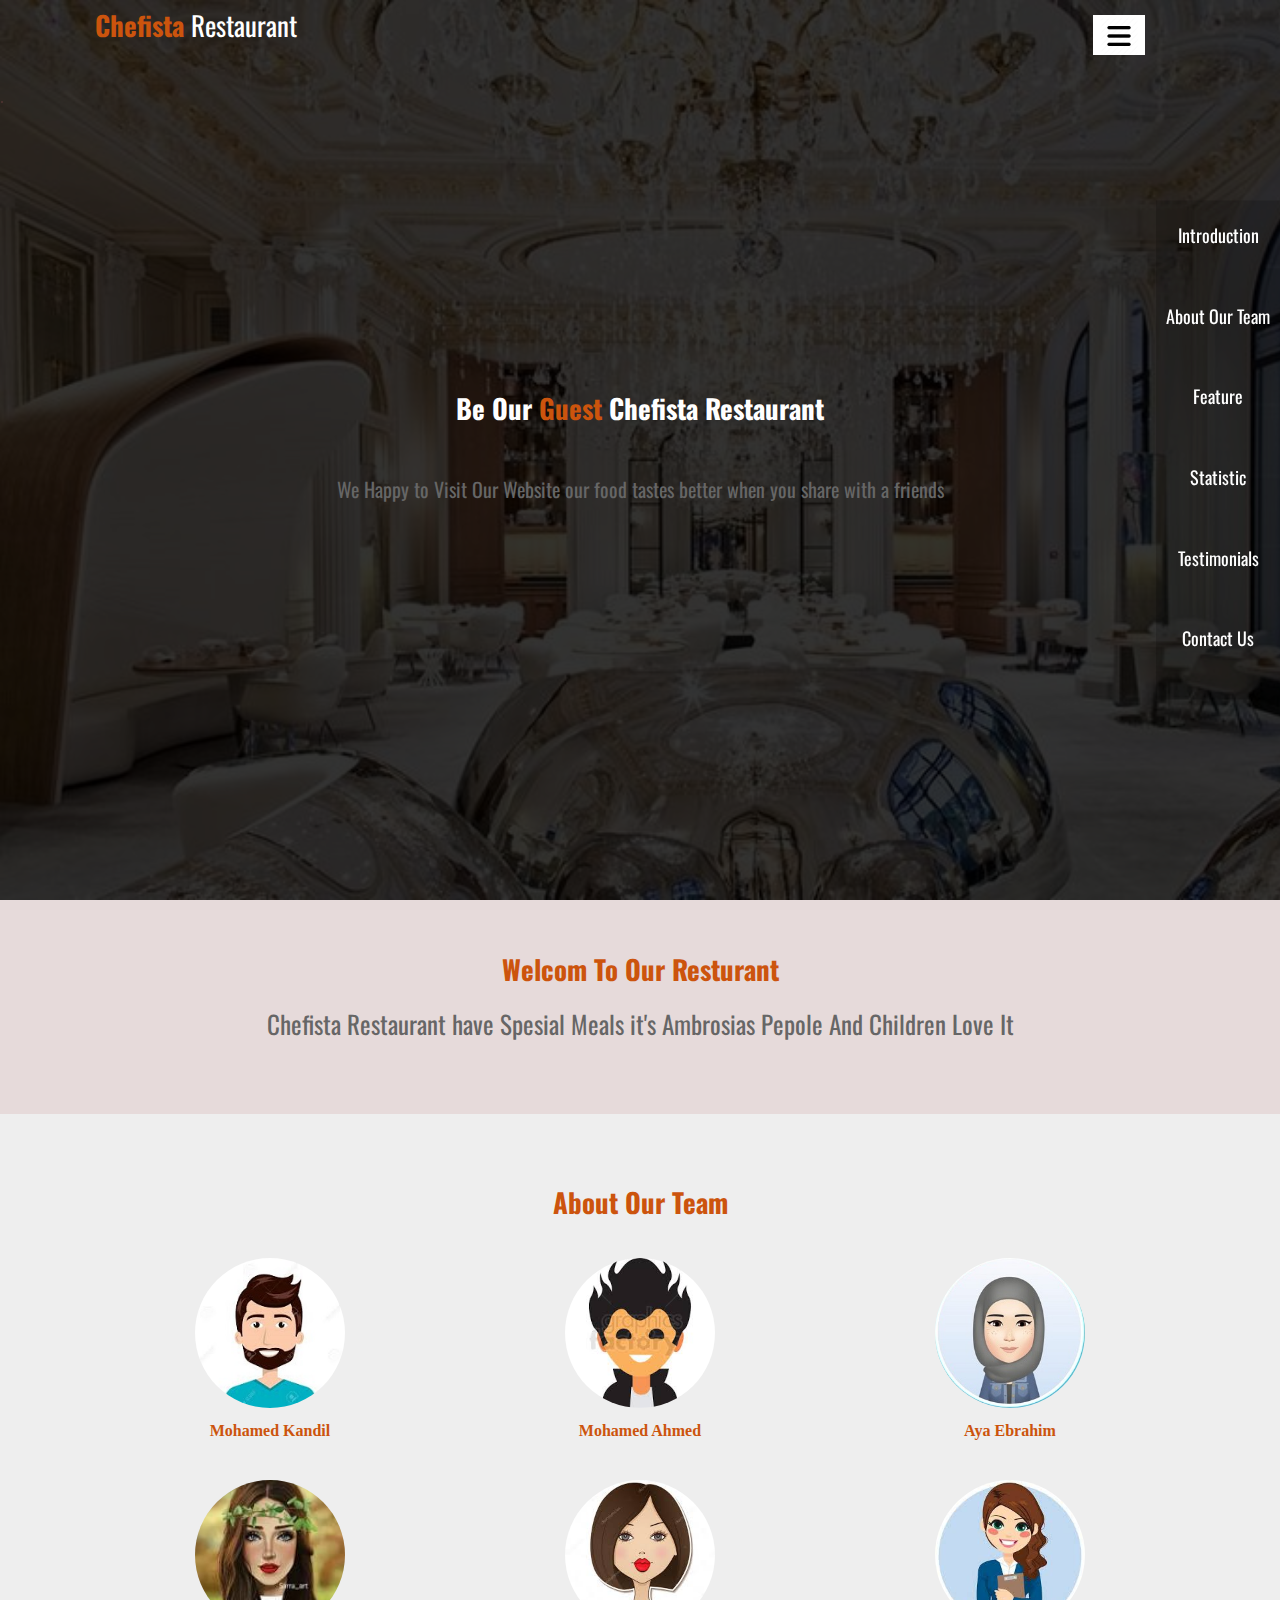
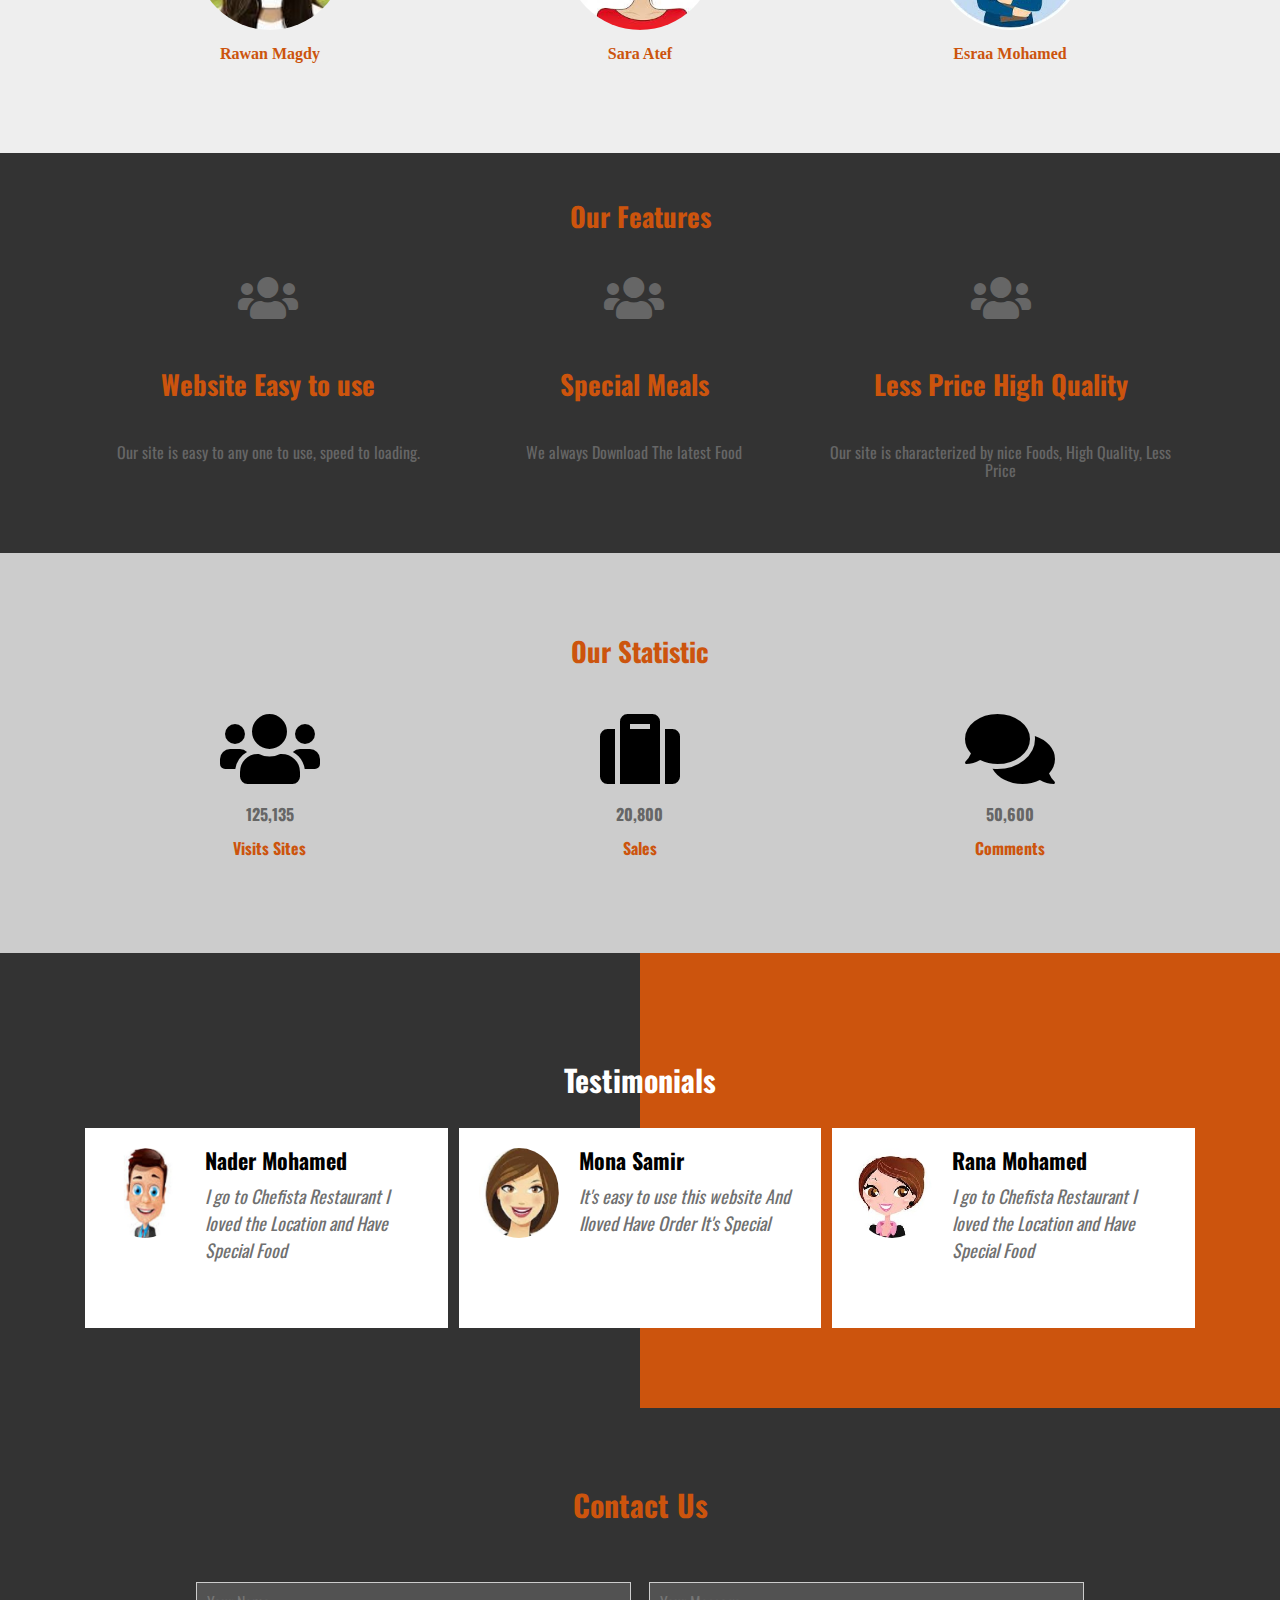
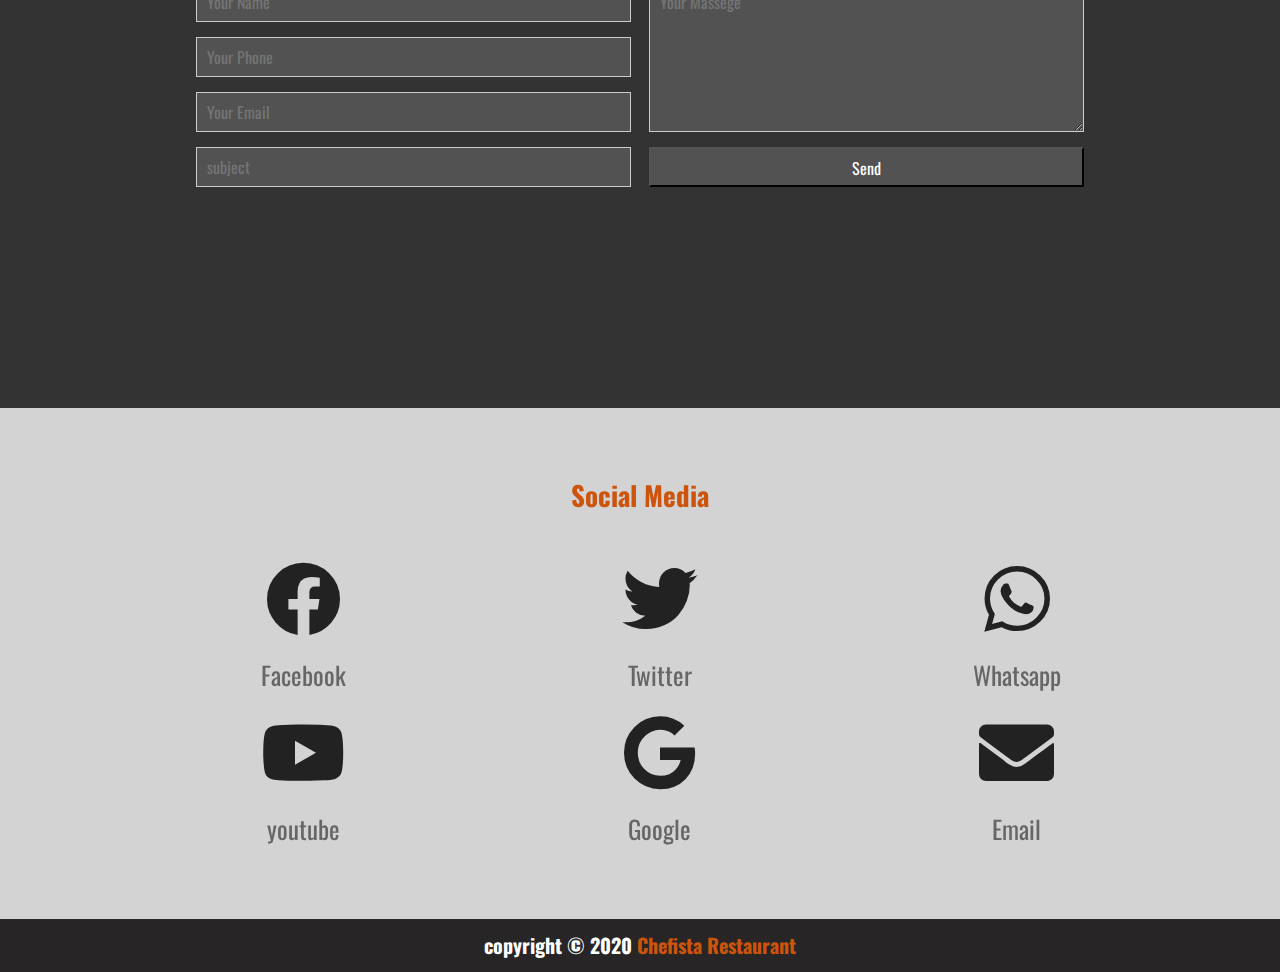
<file: index.html>
<!DOCTYPE html>
<html lang="en">
    <head>
        <meta charset="UTF-8">
        <title>Resturant</title>
        <link rel="stylesheet" href="css/normaliz.css">
        <link rel="stylesheet" href="css/all.min.css">
        <link rel="stylesheet" href="css/project.css">
        <link href="https://fonts.googleapis.com/css2?family=Oswald&display=swap" rel="stylesheet">
    </head>
        <body>
            <!--start setting box-->
        <div class="setting">
            <div class="icon">
        <!--<i class="fas fa-cog"></i>-->
        </div>
        <div class="content">
        <div class="option">
            <h4>Colors</h4>
            <ul class="color-list">
                <li class="active" data-color="#cc540d"></li>
                <li data-color="#9C27B0"></li>
                <li data-color="#21a598"></li>
                <li data-color="#ffe924"></li>
                <li data-color="#af1725"></li>
            </ul>
        </div>

        <div class="option">
        <div class="random">
        <h4>Random Background</h4>
        <span class="yes active" data-background="yes">YES</span>
        <span class="no" data-background="no">NO</span>
        </div>
        </div>

            <button class="reset">Reset Option</button>

        </div>
        </div> 
            <!--end setting box--> 

            <!-- Start side bar -->

        <aside class="side">
            <div class="bollets" data-section=".introduction" id="intro">
                <a class="tool" href="#introduction">Introduction</a>
            </div>
            <div class="bollets" data-section=".about">
                <a class="tool" href="#about">About Our Team</a>
            </div>
            <div class="bollets" data-section=".feature">
                <a class="tool" href="#feature">Feature</a>
            </div>
            <div class="bollets" data-section=".stats">
                <a class="tool" href="#stats">Statistic</a>
            </div>
            <div class="bollets" data-section=".testimonial">
                <a class="tool" href="#testimonial">Testimonials</a>
            </div>
            <div class="bollets" data-section=".contact">
                <a class="tool" href="#contact">Contact Us</a>
            </div>
        </aside>

            <!-- End side bar -->
            
            <!-- Start nav & background -->
            <div class="landing">
                <div class="overlay"></div>
                <div class="container">
            <nav class="header">
                <div class="logo"><span>Chefista </span>Restaurant</div>
                <div class="linkcontainer">
                <ul class="links">
                    <li><a href="index.html" class="active" datat>Home</a></li>
                    <li><a href="aya/index.html">Sign In</a></li>
                    <li><a href="aya/register/index.html">Register</a></li>
                    <li><a href="rawan/index.html">Chicken</a></li>
                    <li><a href="beef/index.html">Beef</a></li>
                    <li><a href="seefood/index.html">SeaFood</a></li>
                    <li><a href="sara/index.html">Drinks</a></li>
                    <li><a href="faq/index.html">FAQ</a></li>
                    <hr>
                    <button><a href="aya/index.html">Log Out</a></button>
                </ul>
            <button class="toggle">
                    <img src="img/toggle.png" alt=" ">
                </button>
            </div>
            </nav>
        </div>
        <div class="clear"></div>
            <div class="intro">
            <h1>Be Our<span> Guest</span> Chefista Restaurant</h1>
            <p> We Happy to Visit Our Website our food tastes better when you share with a friends </p>
            </div>
            </div>
        </div>
            <!--end nav & Background page-->

            <!--Start introduction-->

        <div class="introduction" id="introduction">
            <div class="container">
                <h2>Welcom To Our Resturant</h2>
                <p>Chefista Restaurant have Spesial Meals it's Ambrosias Pepole And Children Love It</p>
            </div>
        </div>

            <!--End introduction-->

            <!--start about us-->

            <div class="about" id="about">
                <div class="container">
                    <h2>About Our Team</h2>
                    <div class="person">
                        <div class="img">
                        <img src="img/about/1.jpg">
                    </div>
                        <span>Mohamed Kandil</span>
                    </div>
                    <div class="person">
                        <div class="img">
                        <img src="img/about/pic3.jpg">
                    </div>
                        <span>Mohamed Ahmed</span>
                    </div>
                    <div class="person">
                        <div class="img">
                            <img src="img/aya.jpeg">
                        </div>
                        <span>Aya Ebrahim</span>
                    </div>
                    <div class="person">
                        <div class="img">
                            <img src="img/about/04.jpg">
                        </div>
                        <span>Rawan Magdy</span>
                    </div>
                    <div class="person">
                        <div class="img">
                            <img src="img/about/4.jpg">
                        </div>
                        <span>Sara Atef</span>
                    </div>
                    <div class="person">
                        <div class="img">
                            <img src="img/about/02.jpg">
                        </div>
                        <span>Esraa Mohamed</span>
                    </div>
                </div>
                <div class="clear"></div>
            </div>

            <!--End about us-->

        <!--start feature-->
<div class="feature" id = "feature">
    <div class="overlay">
<div class="container">
    <h2 class="h1">Our Features</h2>
    <div class="feat">
        <i class="fas fa-users fa-3x"></i>
        <h2>Website Easy to use</h2>
        <p>Our site is easy to any one to use, speed to loading.</p>
    </div>

    <div class="feat">
        <i class="fas fa-users fa-3x"></i>
        <h2>Special Meals</h2>
        <p>We always Download The latest Food </p>
    </div>
    
    <div class="feat">
        <i class="fas fa-users fa-3x"></i>
        <h2>Less Price High Quality</h2>
        <p>Our site is characterized by nice Foods, High Quality, Less Price</p>
    </div>
    
    <div class="clear"></div>
</div>
</div>  
</div>                                 
                                    <!--End feature-->

                                <!--start stats-->
    <section class="stats" id="stats">
        <div class="container">
        <h2>Our Statistic</h2>
            <div class="stat">
            <i class="fas fa-users fa-5x"></i>
            <p>125,135</p>
            <span>Visits Sites </span>
        </div>
        
        <div class="stat">
        <i class="fas fa-suitcase fa-5x"></i>
    <p>20,800</p>
    <span>Sales</span>
    </div>
        
        <div class="stat">
        <i class="fas fa-comments fa-5x"></i>
    <p>50,600</p>
    <span>Comments </span>
    </div>

    <div class="clear"></div>
</div>
    </section>                                                                    
                                    <!--End stats-->

                                    <!-- start testmonials -->
        <div class="testimonial" id="testimonial">
            <div class="container">
                <h2>Testimonials</h2>
                <div class="content">
                    <div class="box">
                        <div class="info">
                            <img src="img/pic1.jpg" alt="">
                            <h4>Nader Mohamed</h4>
                            <p>I go to Chefista Restaurant I loved the Location and Have Special Food</p>
                        </div>
                    </div>
                    <div class="box">
                        <div class="info">
                            <img src="img/pic2.jpg" alt="">
                            <h4>Mona Samir</h4>
                            <p>It's easy to use this website And Iloved Have Order It's Special</p>
                    </div>
                    </div>
                    <div class="box">
                        <div class="info">
                            <img src="img/download (4).jpg" alt="">
                            <h4>Rana Mohamed</h4>
                            <p>I go to Chefista Restaurant I loved the Location and Have Special Food</p>
                    </div>
                </div>
            </div>
            </div>
            <div class="clear"></div>
        </div>
        <!-- end testmonials -->

        <!-- Start contact us -->

        <div class="contact" id="contact">
            <div class="overlaycontact">
                <div class="container">
                    <h2>Contact Us</h2>
            <form action="">
                <div class="left">
                    <input type="text" placeholder="Your Name" name="username" autocomplete="off">
                    <input type="number" placeholder="Your Phone" name="phone">
                    <input type="email" placeholder="Your Email" name="email" autocomplete="off">
                    <input type="text" placeholder="subject" name="subject">
                </div>
                <div class="right">
                    <textarea name="message" placeholder="Your Massege"></textarea>
                    <input type="submit" value="Send">
                </div>
            </form>
                </div>
            </div>
        </div>
        <!-- End contact us -->

        <!-- start social media -->
<div class="clear"></div>
<!--start footer-->
<section class="footer">
<div class="container">        
    <div>
        <h2>Social Media</h2>
        <ul class="social">
        <li><a href="https:/www.facebook.com" target="_blank">
        <i class="fab fa-facebook fa-3x"></i>
        <p>Facebook</p></a></li>
        <li><a href="https:/www.twitter.com" target="_blank">
        <i class="fab fa-twitter fa-3x"></i>
        <p>Twitter</p></a></li>
        <li><a href="https:/www.whatsapp.com" target="_blank">
        <i class="fab fa-whatsapp fa-3x"></i>
        <p>Whatsapp</p></a></li>
        <li><a href="https:/www.youtube.com" target="_blank">
        <i class="fab fa-youtube fa-3x"></i>
        <p>youtube</p></a></li>
        <li><a href="https:/www.google.com" target="_blank">
        <i class="fab fa-google fa-3x"></i>
        <p>Google</p></a></li>
        <li><a href="https://accounts.google.com/signin/v2/identifier?passive=1209600&continue=https%3A%2F%2Faccounts.google.com%2Fb%2F0%2FAddMailService&followup=https%3A%2F%2Faccounts.google.com%2Fb%2F0%2FAddMailService&flowName=GlifWebSignIn&flowEntry=ServiceLogin" target="_blank">
        <i class="fas fa-envelope fa-3x"></i>
        <p>Email</p></a></li>
        </ul>
        <div class="clear"></div>   
    </div>
        </div>
</section>    
                            
                                <!--End footer-->

        <!--start copy right-->

    <section class="copy">
        copyright &copy; 2020 <span>Chefista Restaurant</span>
    </section>                                    
                                        <!--End copy right-->
        <script src="js/project.js"></script>
        </body>
        </html>
</file>
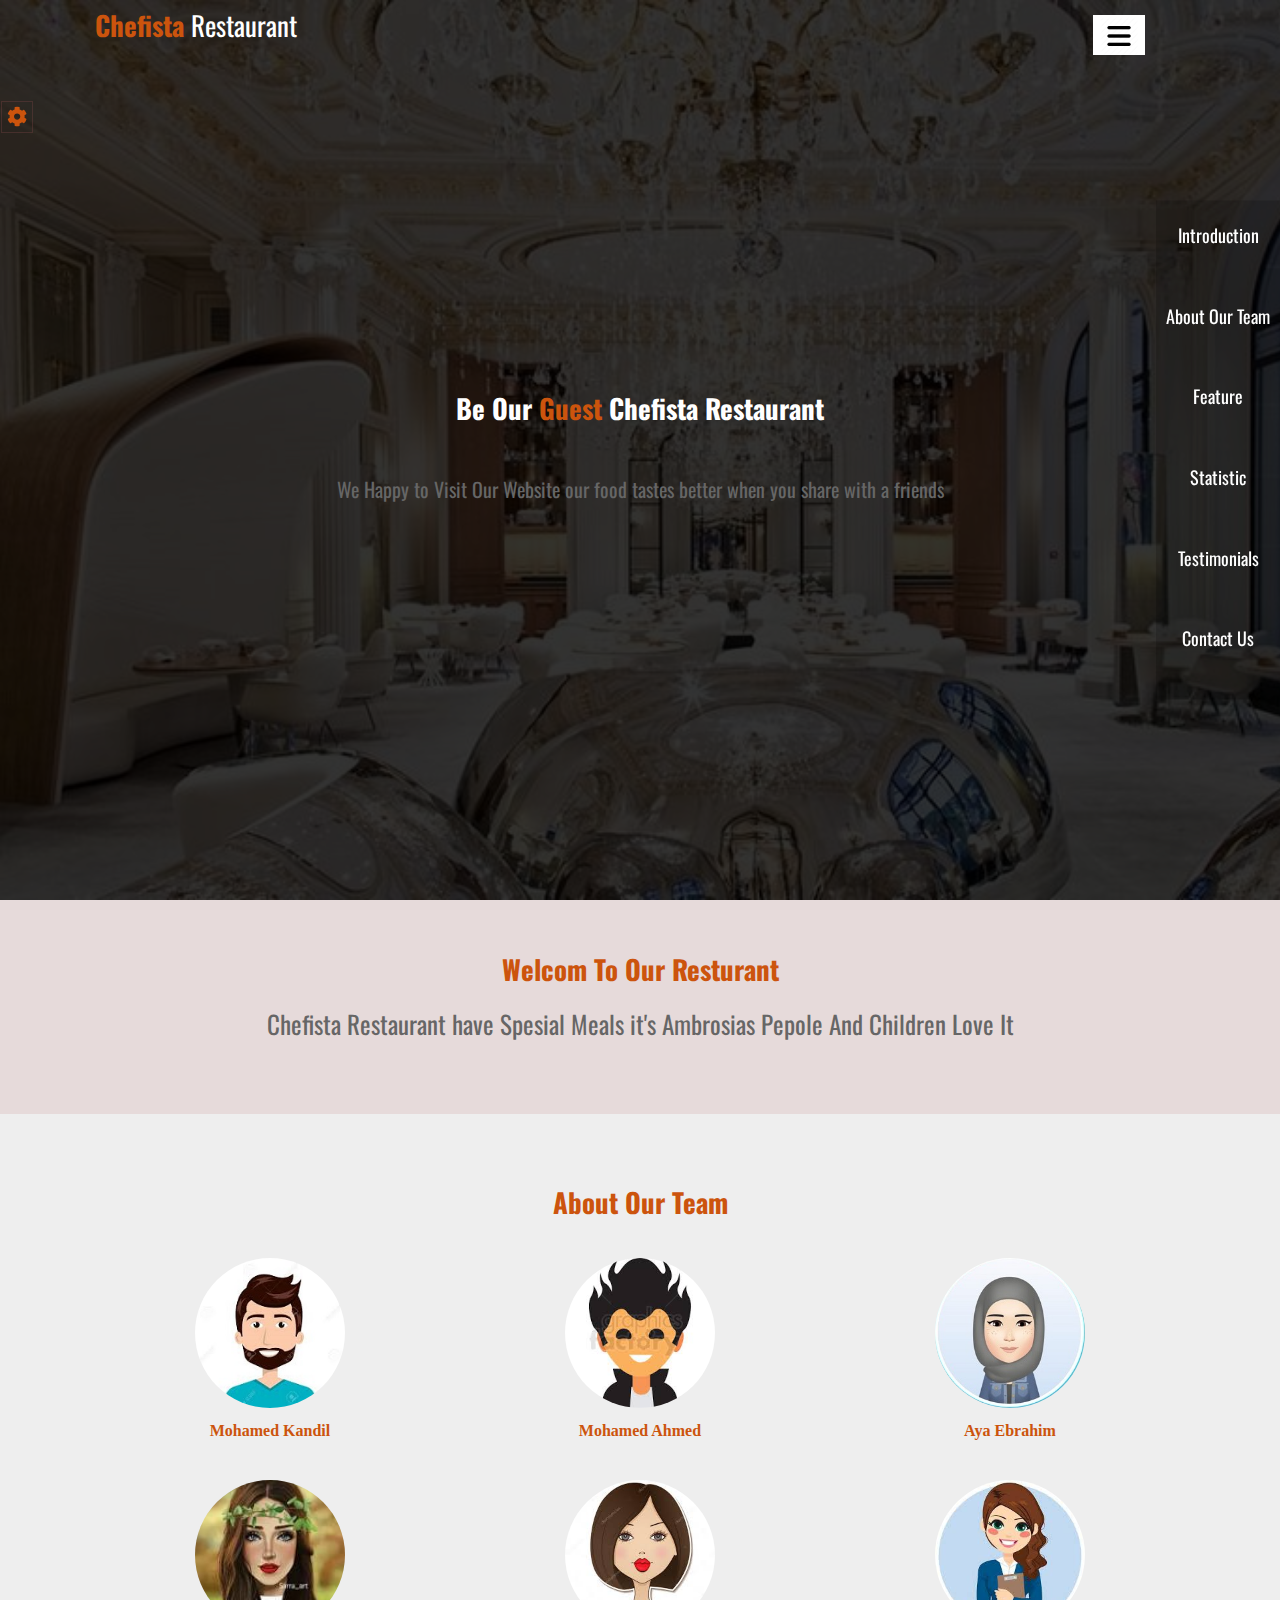
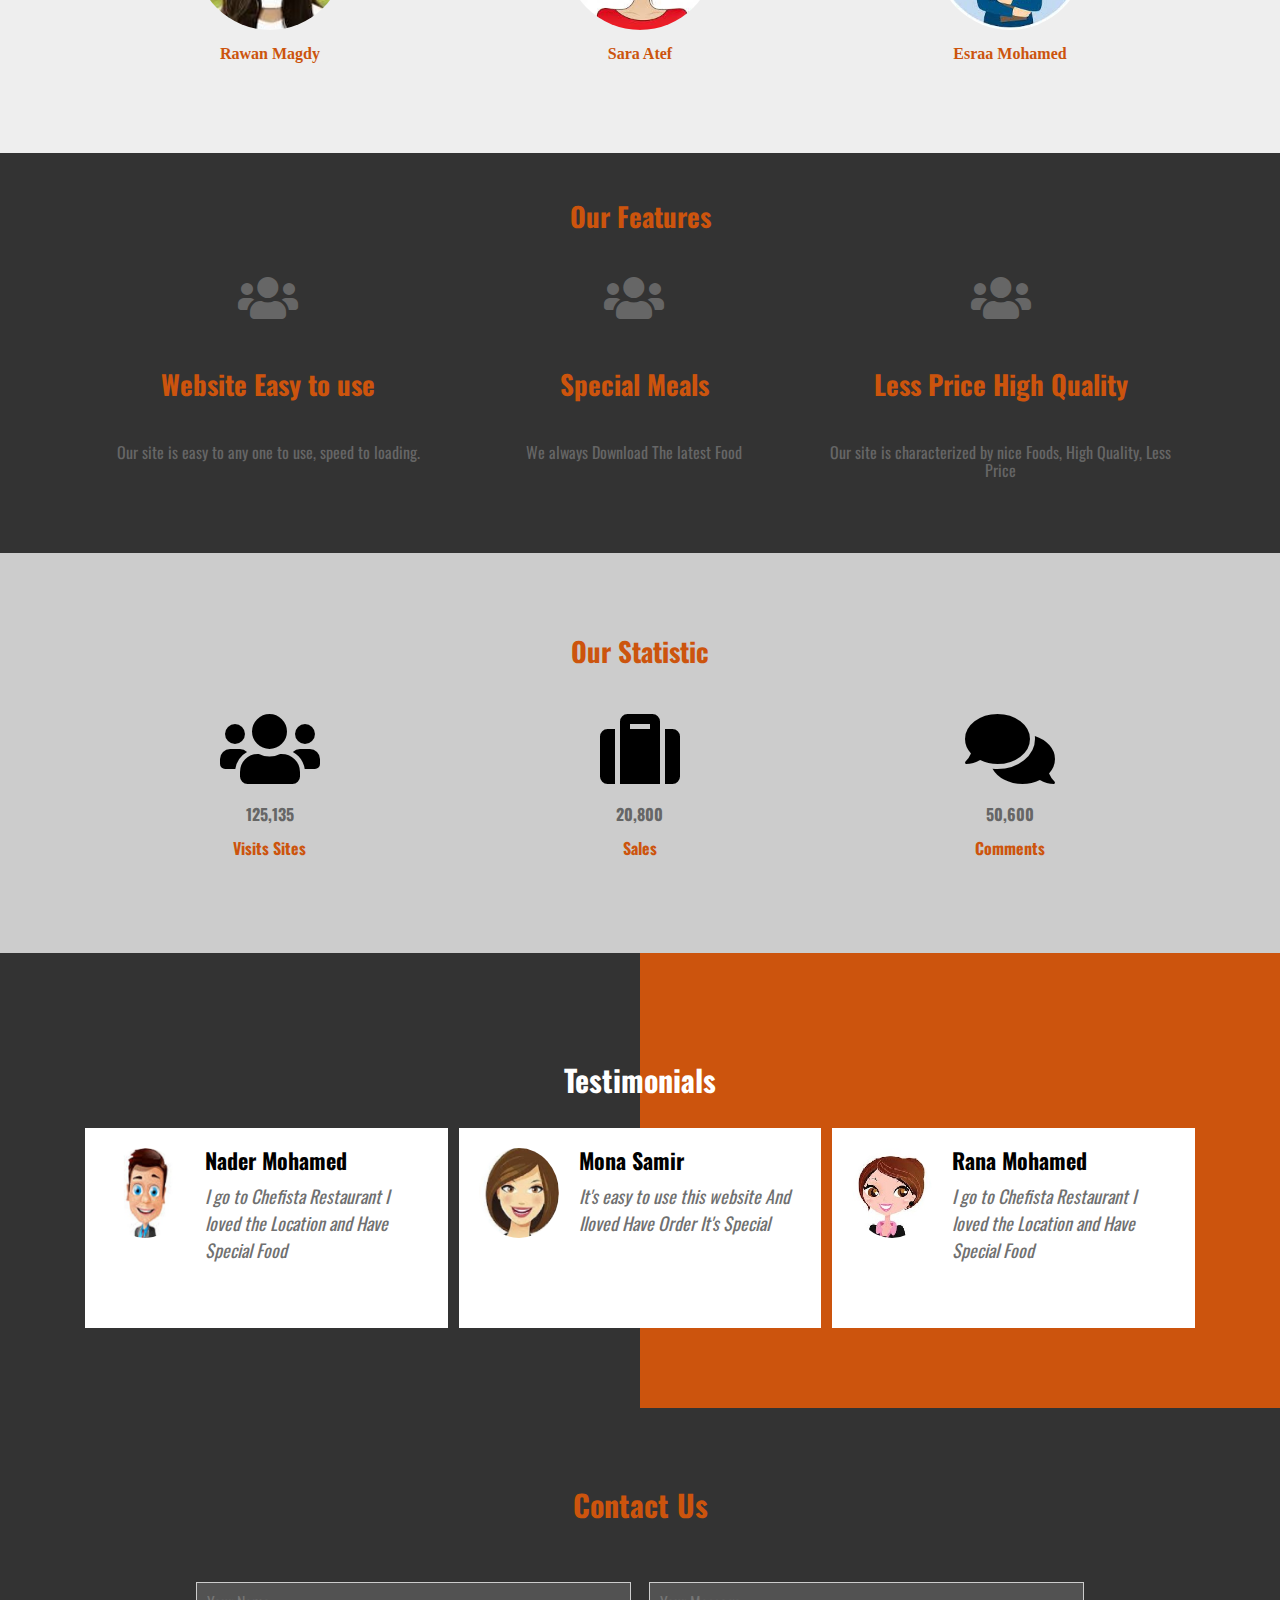
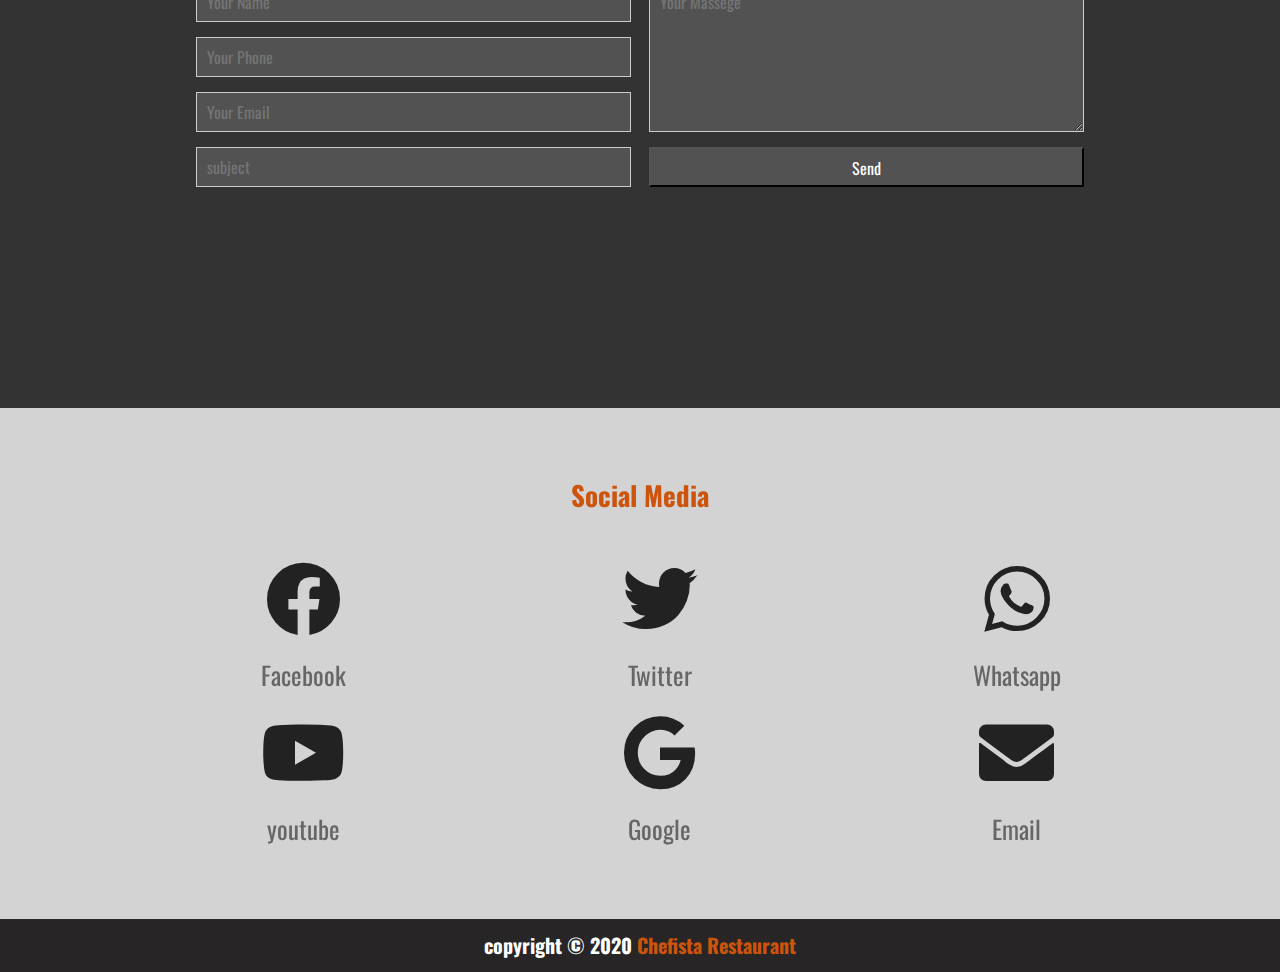
<file: admin/index.html>
<!DOCTYPE html>
<html lang="en">
    <head>
        <meta charset="UTF-8">
        <title>Resturant</title>
        <link rel="stylesheet" href="..//css/normaliz.css">
        <link rel="stylesheet" href="..//css/all.min.css">
        <link rel="stylesheet" href="..//css/project.css">
        <link href="https://fonts.googleapis.com/css2?family=Oswald&display=swap" rel="stylesheet">
        <script>alert("Hello Admin")</script>
    </head>
        <body>
            <!--start setting box-->
        <div class="setting">
            <div class="icon">
        <i class="fas fa-cog"></i>
        </div>
        <div class="content">
        <div class="option">
            <h4>Colors</h4>
            <ul class="color-list">
                <li class="active" data-color="#cc540d"></li>
                <li data-color="#9C27B0"></li>
                <li data-color="#21a598"></li>
                <li data-color="#ffe924"></li>
                <li data-color="#af1725"></li>
            </ul>
        </div>

        <div class="option">
        <div class="random">
        <h4>Random Background</h4>
        <span class="yes active" data-background="yes">YES</span>
        <span class="no" data-background="no">NO</span>
        </div>
        </div>

        <div class="option">
            <div class="show">
            <h4>Show Aside Bar</h4>
            <span class="yes active" data-bollets="block">Show</span>
            <span class="no" data-bollets="none">Hide</span>
            </div>
            </div>

            <button class="reset">Reset Option</button>

        </div>
        </div> 
            <!--end setting box--> 

            <!-- Start side bar -->

        <aside class="side">
                          <div class="bollets" data-section=".introduction">
  <a class="tool" href="#introduction">Introduction</a>
            </div>
            <div class="bollets" data-section=".about">
                <a class="tool" href="#about">About Our Team</a>
            </div>
            <div class="bollets" data-section=".feature">
                <a class="tool" href="#feature">Feature</a>
            </div>
            <div class="bollets" data-section=".stats">
                <a class="tool" href="#stats">Statistic</a>
            </div>
            <div class="bollets" data-section=".testimonial">
                <a class="tool" href="#testimonial">Testimonials</a>
            </div>
            <div class="bollets" data-section=".contact">
                <a class="tool" href="#contact">Contact Us</a>
            </div>
        </aside>

            <!-- End side bar -->
            
            <!-- Start nav & background -->
            <div class="landing">
                <div class="overlay"></div>
                <div class="container">
            <nav class="header">
                <div class="logo"><span>Chefista </span>Restaurant</div>
                <div class="linkcontainer">
                <ul class="links">
                    <li><a href="../index.html" class="active" datat>Home</a></li>
                    <li><a href="..//aya/index.html">Sign In</a></li>
                    <li><a href="..//aya/register/index.html">Register</a></li>
                    <li><a href="../rawan/index.html">Chicken</a></li>
                    <li><a href="../beef/index.html">Beef</a></li>
                    <li><a href="../seefood/index.html">SeaFood</a></li>
                    <li><a href="../sara/index.html">Drinks</a></li>
                    <li><a href="..//faq/index.html">FAQ</a></li>
                    <hr>
                    <button><a href="../aya/index.html">Log Out</a></button>
                </ul>
            <button class="toggle">
                    <img src="..//img/toggle.png" alt=" ">
                </button>
            </div>
            </nav>
        </div>
        <div class="clear"></div>
            <div class="intro">
            <h1>Be Our<span> Guest</span> Chefista Restaurant</h1>
            <p> We Happy to Visit Our Website our food tastes better when you share with a friends </p>
            </div>
            </div>
        </div>
            <!--end nav & Background page-->

            <!--Start introduction-->

        <div class="introduction" id="introduction">
            <div class="container">
                <h2>Welcom To Our Resturant</h2>
                <p>Chefista Restaurant have Spesial Meals it's Ambrosias Pepole And Children Love It</p>
            </div>
        </div>

            <!--End introduction-->

            <!--start about us-->

            <div class="about" id="about">
                <div class="container">
                    <h2>About Our Team</h2>
                    <div class="person">
                        <div class="img">
                        <img src="../img/about/1.jpg">
                    </div>
                        <span>Mohamed Kandil</span>
                    </div>
                    <div class="person">
                        <div class="img">
                        <img src="../img/about/pic3.jpg">
                    </div>
                        <span>Mohamed Ahmed</span>
                    </div>
                    <div class="person">
                        <div class="img">
                            <img src="../img/aya.jpeg">
                        </div>
                        <span>Aya Ebrahim</span>
                    </div>
                    <div class="person">
                        <div class="img">
                            <img src="../img/about/04.jpg">
                        </div>
                        <span>Rawan Magdy</span>
                    </div>
                    <div class="person">
                        <div class="img">
                            <img src="../img/about/4.jpg">
                        </div>
                        <span>Sara Atef</span>
                    </div>
                    <div class="person">
                        <div class="img">
                            <img src="../img/about/02.jpg">
                        </div>
                        <span>Esraa Mohamed</span>
                    </div>
                </div>
                <div class="clear"></div>
            </div>

            <!--End about us-->

        <!--start feature-->
<div class="feature" id = "feature">
    <div class="overlay">
<div class="container">
    <h2 class="h1">Our Features</h2>
    <div class="feat">
        <i class="fas fa-users fa-3x"></i>
        <h2>Website Easy to use</h2>
        <p>Our site is easy to any one to use, speed to loading.</p>
    </div>

    <div class="feat">
        <i class="fas fa-users fa-3x"></i>
        <h2>Special Meals</h2>
        <p>We always Download The latest Food </p>
    </div>
    
    <div class="feat">
        <i class="fas fa-users fa-3x"></i>
        <h2>Less Price High Quality</h2>
        <p>Our site is characterized by nice Foods, High Quality, Less Price</p>
    </div>
    
    <div class="clear"></div>
</div>
</div>  
</div>                                 
                                    <!--End feature-->

                                <!--start stats-->
    <section class="stats" id="stats">
        <div class="container">
        <h2>Our Statistic</h2>
            <div class="stat">
            <i class="fas fa-users fa-5x"></i>
            <p>125,135</p>
            <span>Visits Sites </span>
        </div>
        
        <div class="stat">
        <i class="fas fa-suitcase fa-5x"></i>
    <p>20,800</p>
    <span>Sales</span>
    </div>
        
        <div class="stat">
        <i class="fas fa-comments fa-5x"></i>
    <p>50,600</p>
    <span>Comments </span>
    </div>

    <div class="clear"></div>
</div>
    </section>                                                                    
                                    <!--End stats-->

                                    <!-- start testmonials -->
        <div class="testimonial" id="testimonial">
            <div class="container">
                <h2>Testimonials</h2>
                <div class="content">
                    <div class="box">
                        <div class="info">
                            <img src="../img/pic1.jpg" alt="">
                            <h4>Nader Mohamed</h4>
                            <p>I go to Chefista Restaurant I loved the Location and Have Special Food</p>
                        </div>
                    </div>
                    <div class="box">
                        <div class="info">
                            <img src="../img/pic2.jpg" alt="">
                            <h4>Mona Samir</h4>
                            <p>It's easy to use this website And Iloved Have Order It's Special</p>
                    </div>
                    </div>
                    <div class="box">
                        <div class="info">
                            <img src="../img/download (4).jpg" alt="">
                            <h4>Rana Mohamed</h4>
                            <p>I go to Chefista Restaurant I loved the Location and Have Special Food</p>
                    </div>
                </div>
            </div>
            </div>
            <div class="clear"></div>
        </div>
        <!-- end testmonials -->

        <!-- Start contact us -->

        <div class="contact" id="contact">
            <div class="overlaycontact">
                <div class="container">
                    <h2>Contact Us</h2>
            <form action="">
                <div class="left">
                    <input type="text" placeholder="Your Name" name="username" autocomplete="off">
                    <input type="number" placeholder="Your Phone" name="phone">
                    <input type="email" placeholder="Your Email" name="email" autocomplete="off">
                    <input type="text" placeholder="subject" name="subject">
                </div>
                <div class="right">
                    <textarea name="message" placeholder="Your Massege"></textarea>
                    <input type="submit" value="Send">
                </div>
            </form>
                </div>
            </div>
        </div>
        <!-- End contact us -->

        <!-- start social media -->
<div class="clear"></div>
<!--start footer-->
<section class="footer">
<div class="container">        
    <div>
        <h2>Social Media</h2>
        <ul class="social">
        <li><a href="https:/www.facebook.com" target="_blank">
        <i class="fab fa-facebook fa-3x"></i>
        <p>Facebook</p></a></li>
        <li><a href="https:/www.twitter.com" target="_blank">
        <i class="fab fa-twitter fa-3x"></i>
        <p>Twitter</p></a></li>
        <li><a href="https:/www.whatsapp.com" target="_blank">
        <i class="fab fa-whatsapp fa-3x"></i>
        <p>Whatsapp</p></a></li>
        <li><a href="https:/www.youtube.com" target="_blank">
        <i class="fab fa-youtube fa-3x"></i>
        <p>youtube</p></a></li>
        <li><a href="https:/www.google.com" target="_blank">
        <i class="fab fa-google fa-3x"></i>
        <p>Google</p></a></li>
        <li><a href="https://accounts.google.com/signin/v2/identifier?passive=1209600&continue=https%3A%2F%2Faccounts.google.com%2Fb%2F0%2FAddMailService&followup=https%3A%2F%2Faccounts.google.com%2Fb%2F0%2FAddMailService&flowName=GlifWebSignIn&flowEntry=ServiceLogin" target="_blank">
        <i class="fas fa-envelope fa-3x"></i>
        <p>Email</p></a></li>
        </ul>
        <div class="clear"></div>   
    </div>
        </div>
</section>    
                            
                                <!--End footer-->

        <!--start copy right-->

    <section class="copy">
        copyright &copy; 2020 <span>Chefista Restaurant</span>
    </section>                                    
                                        <!--End copy right-->
        <script src="..//js/project.js"></script>
        <script src="..//js/project1.js"></script>
        </body>
        </html>
</file>
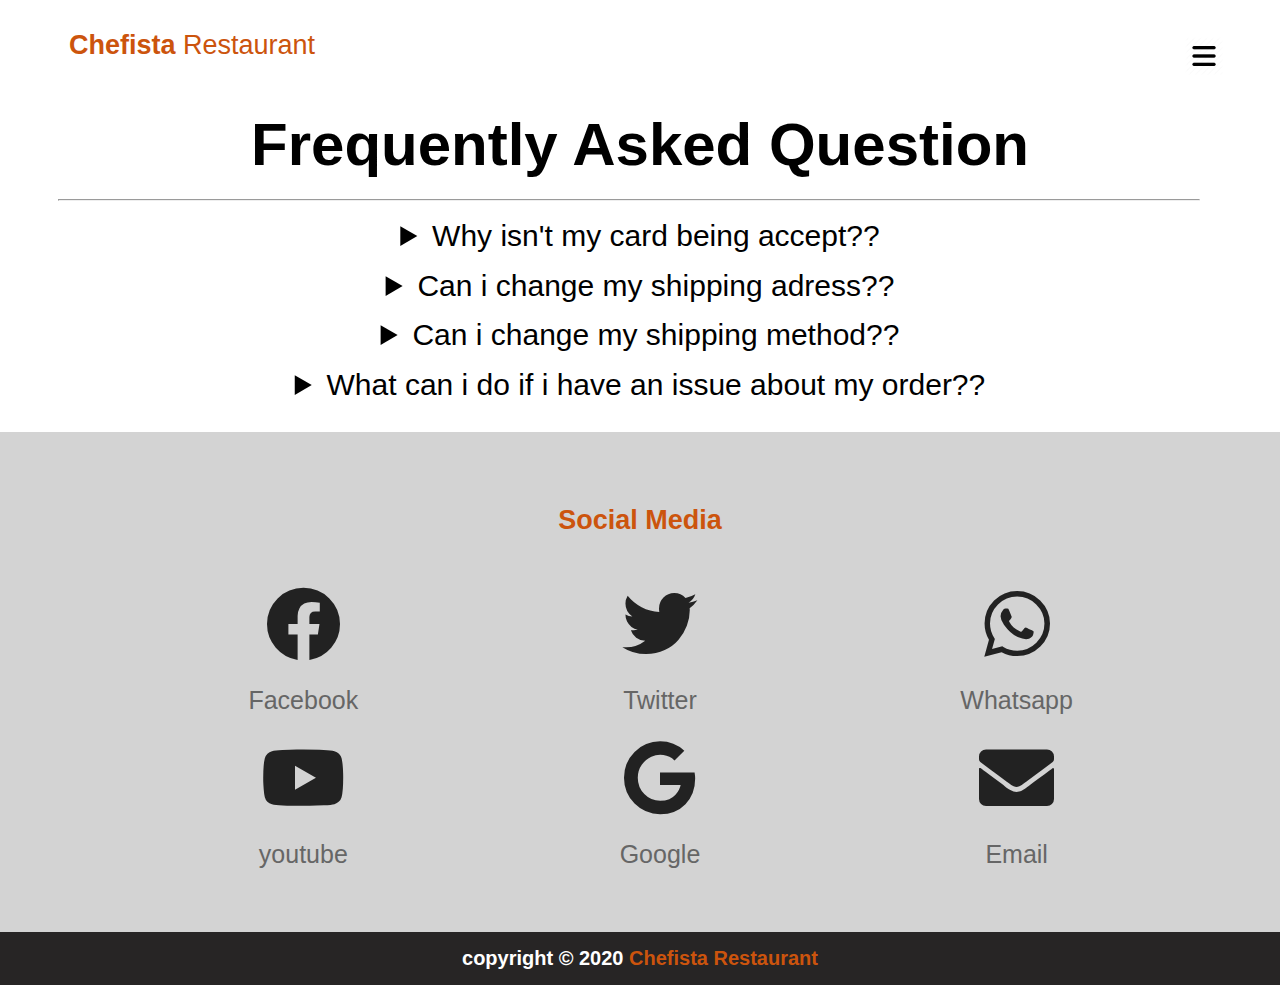
<file: faq/index.html>
<!DOCTYPE html>
    <html lang="en">
        <head>
            <meta charset="UTF-8">
            <title>Resturant</title>
        <link rel="stylesheet" href="../css/normaliz.css">
        <link rel="stylesheet" href="../css/all.min.css">
        <link rel="stylesheet" href="../css/project.css">
        <link rel="stylesheet" href="../css/project1.css">
            <link href="https://fonts.googleapis.com/css2?family=Open+Sans:ital@1&family=Sriracha&display=swap" rel="stylesheet">
            <link href="https://fonts.googleapis.com/css2?family=Anton&display=swap" rel="stylesheet">

          </head>
        <body>


          <nav class="header">
            <div class="containerfaq">
            <div class="logo logofaq"><span>Chefista </span>Restaurant</div>
            <div class="linkcontainer">
            <ul class="links index">
                <li><a href="../index.html">Home</a></li>
                <li><a href="../aya/index.html">Login</a></li>
                <li><a href="../aya/register/index.html">Register</a></li>
                <li><a href="../rawan/index.html">Chicken</a></li>
                <li><a href="../beef/index.html">Beef</a></li>
                <li><a href="../seefood/index.html">SeaFood</a></li>
                <li><a href="../sara/index.html">Drinks</a></li>
                <li><a href="index.html" class="active">FAQ</a></li>
                <hr>
                <button><a href="../aya/index.html">Log Out</a></button>
            </ul>
        <button class="toggle">
                <img src="../img/toggle.png" alt=" ">
            </button>
        </div>
        </nav>
                      <div class="empty">
                      </div>
                                        <!--start faq-->
      <section class="faq">
        <div class="container">
          <h1>Frequently Asked Question</h1>
          <hr>
        </div>
      </div>
      </section>                                  
                                        <!--End faq-->
                                        <!--start collapse-->
      <section class="faq">
      <div class="container">
          <details>
          <summary>Why isn't my card being accept??</summary>
          <div class="contentfaq">
          There are many reasons for a failed credit card transaction. Your card may have expired or reached its limit.
          A credit card computer, either on our end or your bank's end,
          may have encountered a machine error or your billing information may not have been accepted.
          If you are experiencing issues with submitting an order, please contact our Customer Support Team.
          </div>
        </details>
          
          <details>
          <summary>Can i change my shipping adress?? </summary>
          <div class="contentfaq">
          Unfortunately, you cannot change your shipping address after your order has been submitted.
          The order is immediately sent to the fulfillment agency and can no longer be changed by our system.
          If your package is not successfully delivered,
          it will be returned to the warehouse and a credit will be made to your account.
          </div>
        </details>
          
          <details>
          <summary>Can i change my shipping method??</summary>
          <div class="contentfaq">
          Unfortunately, you cannot change your shipment method after your order has been submitted.
          The order is immediately sent to the fulfillment agency and can no longer be changed by our system.
          </div>
        </details>
          
          <details>
          <summary>What can i do if i have an issue about my order??</summary>
          <div class="contentfaq">
          If there is a problem with your order, please contact our Customer Support Team via this form here or through the phone
          (+1 (878) 537-5655) and let us know your issue.
          Keep your order confirmation email or order details page handy for reference as we help you with your concerns.
          </div>
        </details>
          
          </div>
          </section>    
                                        <!--End collapse-->

                                        <!-- start social media -->

  <!--start footer-->
  <section class="footer">
    <div class="container">        
        <div>
          <h2>Social Media</h2>
          <ul class="social">
          <li><a href="https:/www.facebook.com" target="_blank">
          <i class="fab fa-facebook fa-3x"></i>
          <p>Facebook</p></a></li>
          <li><a href="https:/www.twitter.com" target="_blank">
          <i class="fab fa-twitter fa-3x"></i>
          <p>Twitter</p></a></li>
          <li><a href="https:/www.whatsapp.com" target="_blank">
          <i class="fab fa-whatsapp fa-3x"></i>
          <p>Whatsapp</p></a></li>
          <li><a href="https:/www.youtube.com" target="_blank">
          <i class="fab fa-youtube fa-3x"></i>
          <p>youtube</p></a></li>
          <li><a href="https:/www.google.com" target="_blank">
          <i class="fab fa-google fa-3x"></i>
          <p>Google</p></a></li>
          <li><a href="https://accounts.google.com/signin/v2/identifier?passive=1209600&continue=https%3A%2F%2Faccounts.google.com%2Fb%2F0%2FAddMailService&followup=https%3A%2F%2Faccounts.google.com%2Fb%2F0%2FAddMailService&flowName=GlifWebSignIn&flowEntry=ServiceLogin" target="_blank">
          <i class="fas fa-envelope fa-3x"></i>
          <p>Email</p></a></li>
          </ul>
        </div>
          </div>
  </section>    
  <div class="clear"></div>                               
                                    <!--End footer-->

                                        <!--start copy right-->
    <section class="copy">
      copyright &copy; 2020 <span>Chefista Restaurant</span>
  </section>                                    
                                      <!--End copy right-->
        </body>
        <script src="../js/project.js"></script>
        <script src="../js/project1.js"></script>
    </html>
</file>
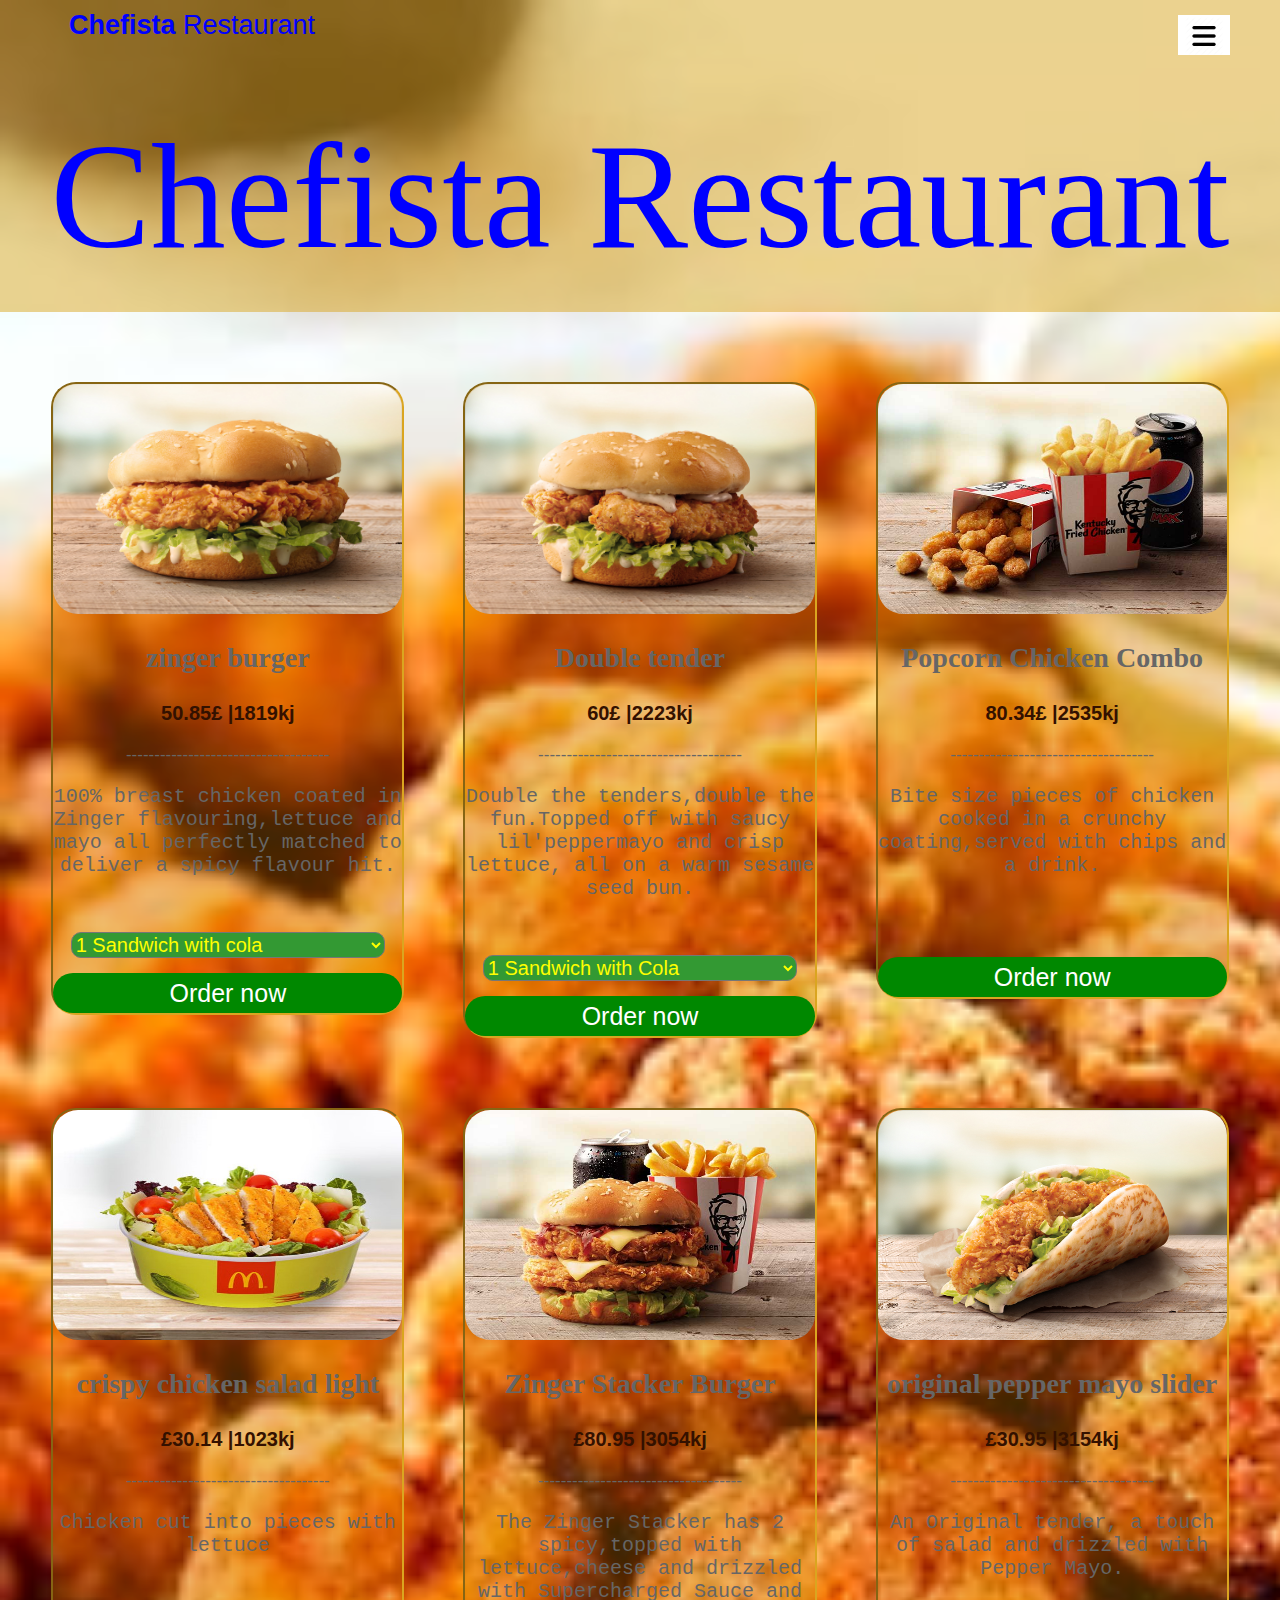
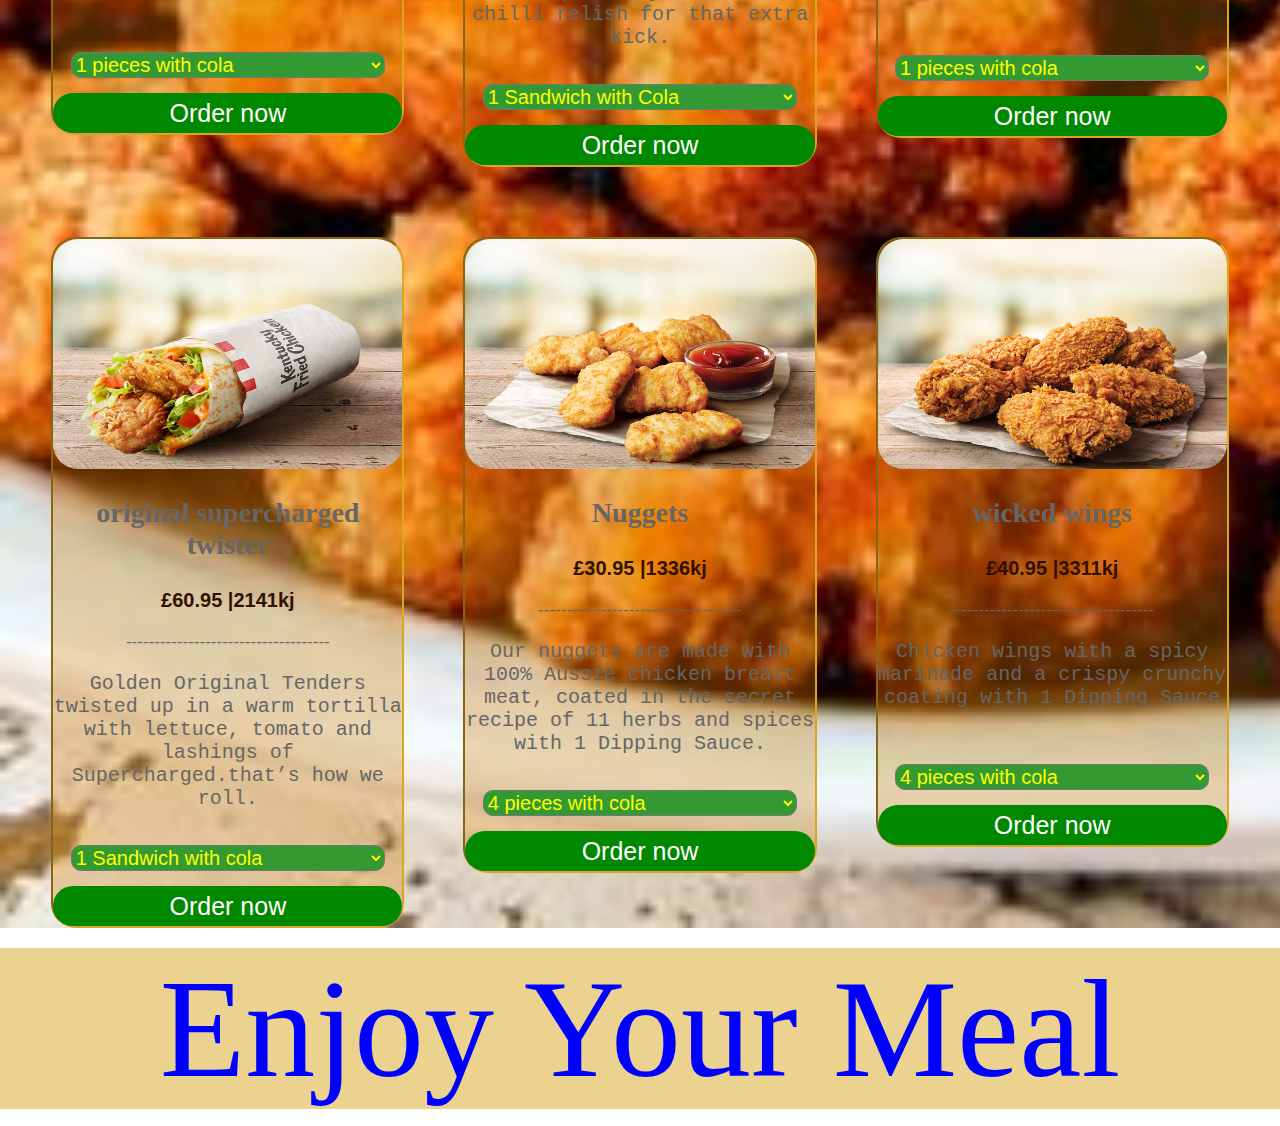
<file: rawan/index.html>
<!DOCTYPE.html>
<html>
<head>
    <meta charset="utf-8">
    <meta name="" content ="">
    <title>resturants</title>
    <link rel="stylesheet" href="../css/project.css">
    <link rel="stylesheet" href="../css/project1.css">
    <style>
        .clear{
            clear: both;
        }
        body
        {
        margin:0;
        padding:0;
        font-family:tahoma,arial;
        background:url("chicken1.jpg");
        background-repeat:no-repeat;
        background-size:cover;
        height:1000px;
        font-size:17px;
        color:rgb(32,0,0);
        }
        .head
        {
        padding:30px 0;
        background:rgba(218,165,32,0.5);
        text-align:center;
        color:blue;
        font:150px bold;
        text-transform:capitalize;
        }
        .foot
        {
        background:rgba(218,165,32,0.5);
        text-align:center;
        color:blue;
        font:140px bold;
        text-transform:capitalize;
        width:100%;
        margin-top: 20px;
        }
        .row1,.row2,.row3
        {
        top:80px;
        margin-left: 4%;
        margin-right: 4%;
        }

        .img:hover, .img:hover, .img:hover{
            transform:scale(1.3,1.3);
        }
        
        .one,.two,.three 
        {
        border-radius:25px;  
        border:2px inset #DAA520;
        width:30%;
        white-space:normal;
        text-align:center;
        background-color:#cc7a004d;
        margin-top: 70px;
        float: left;
        min-height: 600px;
        }
        .two, .three{
            margin-left:5%;
        }
        
        .one img,.two img,.three img
        {
        border-radius:25px; 
        width:100%;
        height:230;
        cursor:pointer;
        }
        
        .chosen
        {
        background:#080;
        padding:5px;
        width:100%;
        height:40px;
        display:block;
        border:2px ridge gray;
        border:none;
        outline:none;
        border-radius:20px;
        color:white;
        font-size:25px;
        }
    .chosen:hover
        {
        background-color:#00ff00;
        border-radius:20px;
        cursor:pointer;
        }
        .chosen:active
        {
        background-color:#80ff80;
        border-radius:20px;
        }
    .one img:hover,.two img:hover,.three img:hover
        {
        border-radius:20px;
        }
    .row1 pieces,.row2 pieces,.row3 pieces
        {
        display:inline;
        left:2px;
        padding:1px;
        }
        select
        {
        margin:15px;
        background:#339933;
        color:#ffff00;
        width:300px;
        border-radius:10px;
        font-size:20px;
        width: 90%;
        outline: none;
        cursor: pointer;
        }
        .name
        {
        font-size:28px;
        font-weight:bold;
        font-family:"American Typewriter", serif;
        }
        .price
        {
        font-size:20px;
        color:#331100;
        font-weight:bold;
        }
        .des
        {
        font-size:20px;
        font-family:"Lucida Console", Monaco, monospace;
        }
        #first
        {
        bottom:1440px;
        }
        #second
        {
        bottom:760px;
        }
        #third
        {
        bottom:80px;
        }

        .empty{
            background: rgba(218,165,32,0.5);
            padding: 40px;
            margin-top: 0px;
        }

        .logo, .logofaq span{
            color: blue;
        }
    </style>
</head>

<body>
    <nav class="header">
        <div class="containerfaq">
        <div class="logo logofaq"><span>Chefista </span>Restaurant</div>
        <div class="linkcontainer">
        <ul class="links index">
            <li><a href="../index.html">Home</a></li>
            <li><a href="../aya/index.html">Login</a></li>
            <li><a href="../aya/register/index.html">Register</a></li>
            <li><a href="index.html"  class="active">Chicken</a></li>
            <li><a href="../beef/index.html">Beef</a></li>
            <li><a href="../seefood/index.html">SeaFood</a></li>
            <li><a href="../sara/index.html">Drinks</a></li>
            <li><a href="../faq/index.html">FAQ</a></li>
            <hr>
            <button><a href="../aya/index.html">Log Out</a></button>
        </ul>
    <button class="toggle">
            <img src="../img/toggle.png" alt=" ">
        </button>
    </div>
    </nav>
    <div class="empty">
    </div>
<div class="head">Chefista Restaurant</div>
<div class="row1">
    <div class="one">
        <img class="img" src="burger_zinger_web_thumb.jpg" alt="burger_zinger" />
        <P class="name">zinger burger  </p>
        <p class="price">50.85&pound; |1819kj<P>
        <p>------------------------------------</p>
        <p class="des" >100% breast chicken coated in Zinger flavouring,lettuce and mayo all perfectly matched to deliver a 
        spicy flavour hit.</p>
        <br>
        <select class="pieces" >
            <optgroup label="number of Sandwich:">
                <option> 1 Sandwich with cola</option>
                <option> 2 Sandwich with cola</option>
                <option> 3 Sandwich with cola</option>
                <option> 4 Sandwich with cola</option>
                <option> 5 Sandwich with cola</option>
                <option> 6 Sandwich with cola</option>
                <option> 7 Sandwich with cola</option>
                <option> 8 Sandwich with cola</option>
                <option> 9 Sandwich with cola</option>
                <option> 10 Sandwich with cola</option>
            </optgroup>
        
        </select>
        <input class="chosen" id="first" type="button" value="Order now">
    </div>
    
    <div class="two">
        <img class="img" src="Double_tender_web_thumb.jpg" alt="double tender" />
        <P class="name">Double tender</p>
        <p class="price">60&pound; |2223kj<P>
        <p>------------------------------------</p>
        <p class="des">Double the tenders,double the fun.Topped off with saucy lil'peppermayo and crisp lettuce,
        all on a warm sesame seed bun.</p>
        <br>
        <select class="pieces" >
            <optgroup label="number of Sandwich:">
                <option> 1 Sandwich with Cola</option>
                <option> 2 Sandwich with Cola</option>
                <option> 3 Sandwich with Cola</option>
                <option> 4 Sandwich with Cola</option>
                <option> 5 Sandwich with Cola</option>
                <option> 6 Sandwich with Cola</option>
                <option> 7 Sandwich with Cola</option>
                <option> 8 Sandwich with Cola</option>
                <option> 9 Sandwich with Cola</option>
                <option> 10 Sandwich with Cola</option>
            </optgroup>
        
        </select>
        <input class="chosen" id="second" type="button" value="Order now">
    </div>
    <div class="three">
        <img class="img" src="Popcorn-Chicken-Reg_Combo_web_thumb.jpg" alt="Popcorn-Chicken-Reg_Combo"/>
        <P class="name">Popcorn Chicken Combo</p>
        <p class="price">80.34&pound; |2535kj<P>
        <p>------------------------------------</p>
        <p class="des"> Bite size pieces of chicken cooked in a crunchy coating,served with chips and a drink.</p>
        <br>
        <br>
        <br>
        <input class="chosen" id="third" type="button" value="Order now">
    </div>
</div>
<div class="clear"></div>
<div class="row2">
    <div class="one">
        <img class="img" src="crispy-chicken-salad-light_03-1024x550.jpg" alt="crispy-chicken-salad-light" />
        <P class="name">crispy chicken salad light</p>
        <p class="price">&pound;30.14 |1023kj<P>
        <p>------------------------------------</p>
        <p class="des">Chicken cut into pieces with lettuce</p>
        <br>
        <br>
        <br>
        <select class="pieces" >
            <optgroup label="number of pieces:">
                <option> 1 pieces with cola</option>
                <option> 2 pieces with cola</option>
                <option> 3 pieces with cola</option>
                <option> 4 pieces with cola</option>
                <option> 5 pieces with cola</option>
                <option> 6 pieces with cola</option>
                <option> 7 pieces with cola</option>
                <option> 8 pieces with cola</option>
                <option> 9 pieces with cola</option>
                <option> 10 pieces with cola</option>
            </optgroup>
        
        </select>
        <input class="chosen" id="first" type="button" value="Order now">
    </div>
    <div class="two">
        <img class="img" src="Zinger_Stacker_Burger_Combo_web_thumb.jpg" alt="Zinger_Stacker_Burger" />
        <P class="name">Zinger Stacker Burger</p>
        <p class="price">&pound;80.95 |3054kj<P>
        <p>------------------------------------</p>
        <p class="des">The Zinger Stacker has 2 spicy,topped with lettuce,cheese and drizzled with 
        Supercharged Sauce and chilli relish for that extra kick. </p>
        <select class="pieces" >
            <optgroup label="number of Sandwich:">
                <option> 1 Sandwich with Cola</option>
                <option> 2 Sandwich with Cola</option>
                <option> 3 Sandwich with Cola</option>
                <option> 4 Sandwich with Cola</option>
                <option> 5 Sandwich with Cola</option>
                <option> 6 Sandwich with Cola</option>
                <option> 7 Sandwich with Cola</option>
                <option> 8 Sandwich with Cola</option>
                <option> 9 Sandwich with Cola</option>
                <option> 10 Sandwich with Cola</option>
            </optgroup>
        
        </select>
        <input class="chosen" id="second"  type="button" value="Order now">
    </div>
    <div class="three">
        <img class="img" src="original pepper mayo slider.jpg" alt="original BBQ slide"/>
        <P class="name">original pepper mayo slider</p>
        <p class="price">&pound;30.95 |3154kj<P>
        <p>------------------------------------</p>
        <p class="des"> An Original tender, a touch of salad and drizzled with Pepper Mayo.</p>
        <br>
        <br>
        <select class="pieces" >
            <optgroup label="number of pieces:">
                <option> 1 pieces with cola</option>
                <option> 2 pieces with cola</option>
                <option> 3 pieces with cola</option>
                <option> 4 pieces with cola</option>
                <option> 5 pieces with cola</option>
                <option> 6 pieces with cola</option>
                <option> 7 pieces with cola</option>
                <option> 8 pieces with cola</option>
                <option> 9 pieces with cola</option>
                <option> 10 pieces with cola</option>
            </optgroup>
        
        </select>
        <input class="chosen" id="third"  type="button" value="Order now">
    </div>
    </div>
    <div class="clear"></div>
    <div class="row3">
    <div class="one">
        <img class="img" src="P6_SB_Supercharged_Twister_web_thumb.jpg" alt="P6_SB_Supercharged_Twister" />
        <P class="name">original supercharged twister</p>
        <p class="price">&pound;60.95 |2141kj<P>
        <p>------------------------------------</p>
        <p class="des">Golden Original Tenders twisted up in a warm tortilla with lettuce, 
        tomato and lashings of Supercharged.that’s how we roll.</p>
        <select class="pieces" >
            <optgroup label="number of Sandwich:">
                <option> 1 Sandwich with cola</option>
                <option> 2 Sandwich with cola</option>
                <option> 3 Sandwich with cola</option>
                <option> 4 Sandwich with cola</option>
                <option> 5 Sandwich with cola</option>
                <option> 6 Sandwich with cola</option>
                <option> 7 Sandwich with cola</option>
                <option> 8 Sandwich with cola</option>
                <option> 9 Sandwich with cola</option>
                <option> 10 Sandwich with cola</option>
            </optgroup>
        
        </select>
        <input class="chosen" id="first" type="button" value="Order now">
    </div>
    <div class="two">
        <img class="img" src="6pc_Nuggets_web_thumb.jpg" alt="6pc_Nuggets" />
        <P class="name"> Nuggets</p>
        <p class="price">&pound;30.95 |1336kj<P>
        <p>------------------------------------</p>
        <p class="des">Our nuggets are made with 100% Aussie chicken breast meat,
        coated in the secret recipe of 11 herbs and spices with 1 Dipping Sauce.</p>
        <select class="pieces" >
            <optgroup label="number of pieces:">
                <option> 4 pieces with cola</option>
                <option> 5 pieces with cola</option>
                <option> 6 pieces with cola</option>
                <option> 7 pieces with cola</option>
                <option> 8 pieces with cola</option>
                <option> 9 pieces with cola</option>
                <option> 10 pieces with cola</option>
            </optgroup>
        
        </select>
        <input class="chosen" id="second" type="button" value="Order now">
    </div>
    <div class="three">
        <img class="img" src="6pc_Wicked-Wings_web_thumb.jpg" alt="6pc_Wicked-Wings"/>
        <P class="name"> wicked wings</p>
        <p class="price">&pound;40.95 |3311kj<P>
        <p>------------------------------------</p>
        <p class="des">Chicken wings with a spicy marinade and a crispy crunchy coating with 1 Dipping Sauce</p>
        <br>
        <select class="pieces">
            <optgroup label="number of pieces:">
                <option> 4 pieces with cola</option>
                <option> 5 pieces with cola</option>
                <option> 6 pieces with cola</option>
                <option> 7 pieces with cola</option>
                <option> 8 pieces with cola</option>
                <option> 9 pieces with cola</option>
                <option> 10 pieces with cola</option>
            </optgroup>
        
        </select>
        <input class="chosen" id="third" type="button" value="Order now">
    </div>
</div>
<div class="clear"></div>
<div class="foot">Enjoy your meal</div>
        <script src="../js/project.js"></script>
        <script src="../js/project1.js"></script>
</body>
</html>
</file>
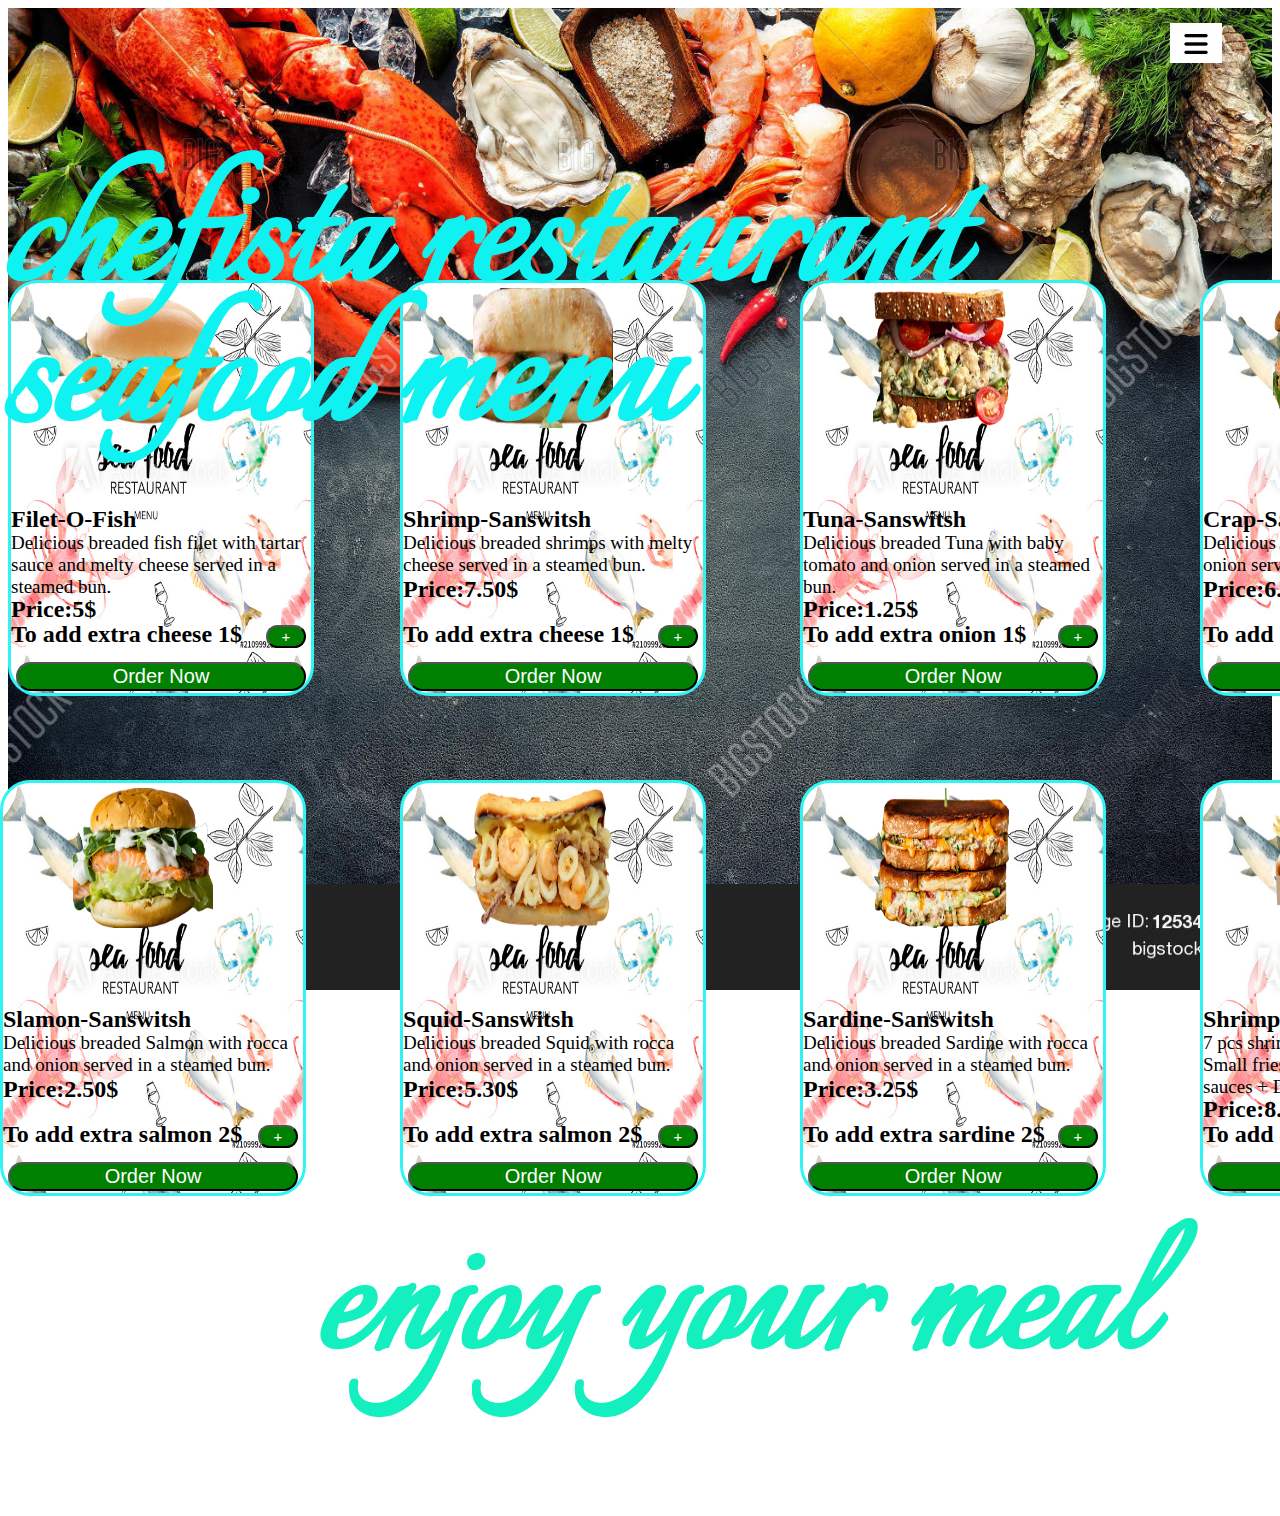
<file: seefood/index.html>
<!DOCTYPE html>
<html>
	<head>
	<meta charset="UTF-8">
    <link rel="stylesheet" href="project1.css">
	<link rel="stylesheet" href="proj.css">
	<link href="https://fonts.googleapis.com/css2?family=Italianno&display=swap" rel="stylesheet">
	<title>SeaFood</title>
	</head>
	<body>
		<!--navigation-->  
		<nav class="header">
        <div class="containerfaq">
        <div class="linkcontainer">
        <ul class="links index">
            <li><a href="../index.html">Home</a></li>
            <li><a href="../aya/index.html">Login</a></li>
            <li><a href="../aya/register/index.html">Register</a></li>
            <li><a href="../rawan/index.html" >Chicken</a></li>
            <li><a href="../beef/index.html">Beef</a></li>
            <li><a href="index.html"class="active">SeaFood</a></li>
            <li><a href="../sara/index.html">Drinks</a></li>
            <li><a href="../faq/index.html">FAQ</a></li>
            <hr>
            <button><a href="../aya/index.html">Log Out</a></button>
        </ul>
    <button class="toggle">
            <img src="../img/toggle.png" alt=" ">
        </button>
    </div>
    </nav>
					<!--End nav-->
	<div class="Father">
		
		<div class="sand1">
			<img class="photo" src="pic4.png">
			<h2 class="name">Filet-O-Fish</h2>
			<h2 class="price">Price:5$</h2>
			<p> Delicious breaded fish filet with tartar sauce and melty cheese served in a steamed bun.</p>
			<button class="button1">+</button>
			<h2 class="add">To add extra cheese 1$</h2>
			<button class="order left">Order Now</button>
		</div>
		<div class="sand2">
			<img class="photo" src="pic5.png">
			<h2 class="name">Shrimp-Sanswitsh</h2>
			<h2 class="price">Price:7.50$</h2>
			<p> Delicious breaded shrimps with melty cheese served in a steamed bun.</p>
			<button class="button1">+</button>
			<h2 class="add">To add extra cheese 1$</h2>
			<button class="order left">Order Now</button>
		</div>
		<div class="sand3">
			<img class="photo" src="pic3.png">
			<h2 class="name">Tuna-Sanswitsh</h2>
			<h2 class="price">Price:1.25$</h2>
			<p> Delicious breaded Tuna with baby tomato and onion served in a steamed bun.</p>
			<button class="button1">+</button>
			<h2 class="add">To add extra onion 1$</h2>
			<button class="order left">Order Now</button>
		</div>
		<div class="sand4">
			<img class="photo" src="pic6.png">
			<h2 class="name">Crap-Sanswitsh</h2>
			<h2 class="price">Price:6.69$</h2>
			<p> Delicious breaded Crap with rocca and onion served in a steamed bun.</p>
			<button class="button1">+</button>
			<h2 class="add">To add extra onion 1$</h2>
			<button class="order left">Order Now</button>
		</div>
		<div class="sand5">
			<img class="photo" src="pic7.png">
			<h2 class="name">Slamon-Sanswitsh</h2>
			<h2 class="price">Price:2.50$</h2>
			<p> Delicious breaded Salmon with rocca and onion served in a steamed bun.</p>
			<button class="button1">+</button>
			<h2 class="add">To add extra salmon 2$</h2>
			<button class="order left">Order Now</button>
		</div>
		<div class="sand6">
			<img class="photo" src="pic8.png">
			<h2 class="name">Squid-Sanswitsh</h2>
			<h2 class="price">Price:5.30$</h2>
			<p> Delicious breaded Squid with rocca and onion served in a steamed bun.</p>
			<button class="button1">+</button>
			<h2 class="add">To add extra salmon 2$</h2>
			<button class="order left">Order Now</button>
		</div>
		
		<div class="sand7">
			<img class="photo" src="pic9.png">
			<h2 class="name">Sardine-Sanswitsh</h2>
			<h2 class="price">Price:3.25$</h2>
			<p> Delicious breaded Sardine with rocca and onion served in a steamed bun.</p>
			<button class="button1">+</button>
			<h2 class="add">To add extra sardine 2$</h2>
			<button class="order left">Order Now</button>
		</div>
		
		<div class="sand8">
			<img class="photo" src="pic10.png">
			<h2 class="name">Shrimp-Box</h2>
			<h2 class="price">Price:8.49$</h2>
			<p> 7 pcs shrimps + small Coleslaw + Small fries + Rice + Bun + 2 Cocktail sauces + Drink.</p>
			<button class="button1">+</button>
			<h2 class="add">To add extra sardine 2$</h2>
			<button class="order left" >Order Now</button>
		</div>
			
		<div class="rname">
			<h1 class="r2">chefista restaurant
			</h1>
			<h1 class="r1">seafood menu</h1>
			
			<h1 class="r3">enjoy your meal</h1>
		</div>	
	</div>
	<script src="../beef/java.js"></script>
	<script src="../js/project1.js"></script>
	</body>	
</html>
</file>
<file: css/project.css>
:root{
    --main-color:#cc540d
}
*{
    box-sizing: border-box;
}
body
{font-family: 'Oswald', sans-serif;
    position: relative;
}

/*our frame work*/

.clear{
    clear: both;
}

.container{
    padding-right: 15px;
    padding-left: 15px;
    margin: auto;
}

.logo span,
.links .active,
.links a:hover,
.intro h1 span,
h2
{
    color: var(--main-color);
    font-weight: bold;
    font-size: 27px;
}

p{
    color: #666;
}

/*End our frame work*/

/*start setting box*/

.setting {
    min-height: 100vh;
    position: fixed;
    left:-200px;
    width: 200px;
    transition: all 1s ease-in-out;
    z-index: 10000;
    background: #a5939a00;
    border: 1px solid #73414166;
}

.setting.open {left: 0;}
.setting .icon{
    position: absolute;
    margin-left: 200px;
    margin-top: 100px;
    background-color: #a5939a00;
    font-size: 20px;
    color: var(--main-color);
    border: 1px solid #73414166;
    cursor: pointer;
}

.setting .icon i{
    padding: 5px;
}

.setting .content .option{
    padding-top: 5px;
    background: #1d1918;
    padding-bottom: 30px;
    margin-top: 20px;
    cursor: pointer;
}

.setting .content h4{
color: #FFF;
font-size: 25px;
text-align: center;
}

.setting .content .option:nth-child(2) h4{
    color: #FFF;
    font-size: 22px;
    text-align: center;
    padding: 0px;
    }

.setting .content .option .color-list{
    list-style: none;
    padding-left: 33px;
}

.setting .content .option .color-list li{
    width: 20px;
    height: 20px;
    opacity: .5;
    cursor: pointer;
    border-radius: 50%;
    display: inline-block;
    margin-right: 2px;
    border:1px solid transparent;
}

.setting .content .option .color-list li.active{
    opacity: 1;
    border:1px solid #FFF;
}

.setting .content .option .color-list li:first-child{
    background-color: #cc540d;
}

.setting .content .option .color-list li:nth-child(2){
    background-color: #9C27B0;
}

.setting .content .option .color-list li:nth-child(3){
    background-color: #21a598;
}

.setting .content .option .color-list li:nth-child(4){
    background-color: #ffe924;
}

.setting .content .option .color-list li:nth-child(5){
    background-color: #af1725;
}

.setting .content .yes,
.setting .content .no{
    width: 50px;
    height: 10px;
    background:var(--main-color);
    color: #FFF;
    padding: 10px;
    text-align: center;
    margin-left:40px;
    opacity: .5;
}

.setting .content  .no{
    margin-left: 15px;
}

.setting .content .yes.active,
.setting .content .no.active{
background:var(--main-color);
opacity: 1;
}

.setting .content .reset{
    background: var(--main-color);
    border: none;
    color: #FFF;
    width:188px;
    font-weight: bold;
    padding:10px;
    margin: 10px auto;
    display: block;
    border-radius: 4px;
    cursor: pointer;
    font-size: 24px;
    opacity: .5;
    margin-top: 30px;
    outline: none;
}

.setting .content .reset:hover{
    opacity: 1;
}


/*end setting box*/

/*start nav page*/
.landing
{
    min-height: 100vh;
    background-image: url('../img/05.jpg');
    background-size: cover;
    position: relative;
}

.landing .overlay{
    z-index: 1;
    position: absolute;
    background-color: rgba(0, 0, 0, 0.8);
    height: 100%;
    width: 100%;
    left: 0;
    top: 0;
}
.container{
    position: relative;
    z-index: 90000;
}

.header{
    position:relative;
    z-index: 2;
    color:#FFF;
}

.logo{
    width: 30%;
    font-size: 27px;
    padding:10px;
    float: left;
}

.linkcontainer{
    width: 100%;
    text-align: right;

}

.links
{
    width: 150px;
    list-style: none;
    font-size: 20px;
    float: right;
    margin-top: 75px;
    display: none;
    background-color: rgb(236, 227, 227);
    padding: 15px;
    text-align: center;
}

.links li{
    margin-top: 10px;
    font-weight: bold;
}

.links a{text-decoration:none;
    color: #464242
}
.landing .intro {
    text-align:center;
    position: absolute;
    top:50%;
    left: 50%;
    color:#FFF;
    z-index: 2;
    transform: translate(-50%,-50%);
    width: 100%;
}

.landing .intro h1{ 
    font-size:27px;
}

.landing .intro p{
    line-height: 1.5;
    font-size: 20px;
    margin-top: 50px;
}

.toggle{
    border: none;
    height: 5px;
    cursor: pointer;
    margin-top: 15px;
    position: absolute;
    top: 0px;
    right: 50px;
    background-color: #FFF;
    height: 40px;
}

.toggle img{
    height: 40px;
    width: 40px;
    color: #FFF;
}

.toggle.menuactive::before{
    content: " ";
    border-width: 10px;
    border-style: solid;
    position: absolute;
    bottom: -20px;
    left: 17px;
    border-color: transparent transparent #FFF transparent;
}

hr{
    width: 130px;
    position: absolute;
    right: 10px;
}

.header .links button{
    background-color: var(--main-color);
    margin-top: 20px;
}

.header .links button a{
    color: #FFF;
}

.header .links button a:hover{
    color: #FFF;
}

.toggle:focus{
    outline: none;
}

.links.open{
    display: block;
}

@media(max-width:576px){
    .landing .intro h1{
        font-size: 26px;
    }
}

/*start side bar*/

.side{
    position: fixed;
    background-color: #0000002b;
    color: var(--main-color);
    right: 0;
    top:50%;
    transform: translateY(-50%);
    z-index: 1000;
    text-align: center;
}

.side.hide{
    display: none;
}

.side .bollets{
    margin-bottom: 40px;
    top: 15px;
    margin-top: 15px;
    cursor: pointer;
    padding: 10px;
}

.side a{
    text-decoration: none;
    color: #Fff;
    font-size: 18px;
}

.side .active{
    color: var(--main-color);
}

/*end side bar*/

/*start intro*/

.introduction{
    background-color: #e6dada;
    margin-top: -18px;
    padding: 50px;
    text-align: center;
    color: #666;
    font-size: 25px;
}

/*end intro*/

/*start about*/

.introduction .container, .about .container, .feature .container, .stats .container, .testimonial .container, .contact .container{
    z-index: 0;
}

.about{
    background-color: #EEE;
    padding: 50px;
}
.about h2{
    text-align: center;
    margin-bottom: 40px;
}

.about .person{
    float: left;
    width: 33.3333%;
    text-align: center;
    margin-bottom: 40px;
    cursor: pointer;
}

.about .person:hover{
    transform: scale(1.3, 1.3);

}

.about img{
    border-radius: 50%;
    margin-bottom: 10px;
    height: 150px;
    width: 150px;
}

.about span{
    color: var(--main-color);
    font-family: -apple-system, BlinkMacSystemFont, 'Segoe UI';
    font-weight: bold;
}

@media(max-width:767px){
    .about .person{
        width: 100%;
    }
}

/*end about*/

/*start feature*/

.feature{
    text-align: center;
    background-image: url("..//img/feat.jpg");
    background-attachment: fixed;
    background-size: cover;
    padding: 50px;
    position: relative;
    height: 400px;
    cursor: pointer;
}

.overlay{
    background-color: rgba(0, 0, 0, 0.8);
    position: absolute;
    top: 0;
    left: 0;
    width: 100%;
    height: 100%;
}

.feature h2{
    padding-top: 25px;
    padding-bottom: 20px;
}

.feature i{
    color: #666;
}

.feat{
    float: left;
    width: 33%;
    margin-bottom: 20px;
}

.feat:hover{
    transform: scale(1.3, 1.3);
}

@media(max-width:767px){
    .feature{
        height: 850px;
    }
    .feat{
        width: 100%;
    }
}

/*end feature*/

/*start stats*/

.stats{
    background-color: #CCC;
    background-attachment: fixed;
    background-size: cover;
    position: relative;
    min-height: 400px;
    text-align: center;
    padding: 60px;
    font-weight: bold;
}

.stats .stat{
    float: left;
    width: 33.3333%;
    margin-bottom: 20px;
}

.stats h2{
    padding-bottom: 20px;
}

.stats span{
    color: var(--main-color);
}

@media(max-width:767px){
    .stats .stat{
        width: 100%;
    }
}

/*end stats*/

/* start testimonial */

.testimonial{
    position: relative;
    padding: 80px 0 80px 0;
}

.testimonial::after{
    content: " ";
    width: 50%;
    position: absolute;
    height: 100%;
    right: 0;
    top: 0;
    background: var(--main-color);
}

.testimonial .container{
    z-index: 50;
}

.testimonial::before{
    content: " ";
    width: 50%;
    position: absolute;
    top: 0;
    left: 0;
    height: 100%;
    background: #333;
}


.testimonial h2{
    font-weight: bold;
    font-size: 30px;
    margin: 0 0 30px;
    text-align: center;
    color: #FFF;
    z-index: 2;
    position: relative;
    padding-top: 30px;
}

.testimonial .box{
    position: relative;
    width: Calc(98% / 3);
    float: left;
    background: #FFF;
    padding: 20px;
    font-size: 22px;
    min-height: 200px;

}

.testimonial .box:not(:last-of-type){
    margin-right: 1%;
}

.testimonial .box p{
    margin: 0 0 20px;
    line-height: 1.5;
    font-size: 18px;
    color: #707070;
    font-style: italic;
}

.testimonial .box .info img{
    float: left;
    border-radius: 50%;
    margin-right: 20px;
    width: 80px;
    height: 90px;
}

.testimonial .box .info h4{
    margin: 0px 0px 10px 0px;
}

@media(max-width:991px){
    .testimonial .box .info img{
        float: none;
        margin-right: 0;
    }
    .testimonial .box .info{
        text-align: center;
    }
}

@media(max-width:767px){
    .testimonial .box{
        width: 100%;
        margin-bottom: 20px;
    }
}

 /* end testimonial */

 /* Start contact Us */

.contact{
    min-height: 600px;
    background-size: cover;
    background-attachment: fixed;
    background-image: url("..//img/01.jpg");
    padding-top: 80px;
    padding-bottom: 80px;
    position: relative;
}

.contact .overlaycontact{
    position: absolute;
    top: 0;
    left: 0;
    width: 100%;
    height: 100%;
    background-color: rgba(0, 0, 0, 0.8);
}

.contact h2{
    font-weight: bold;
    font-size: 30px;
    color: var(--main-color);
    margin: 0 0 60px;
    text-align: center;
    padding-top: 80px;
}

.contact form{
    overflow: hidden;
    margin: auto;
    width: 80%;
}

.contact form .left{
    float: left;
    width: 49%;
}

.contact form .right{
    float: right;
    width: 49%;
}

.contact form textarea, .contact form input:not([type="submit"]){
    display: block;
    width: 100%;
    padding: 10px;
    margin-bottom: 15px;
    border: 1px solid #CCC;
    background-color: rgba(218, 218, 218, .19);
}

.contact form textarea:focus, .contact form input:not([type="submit"]):focus{
    outline: 1px solid var(--main-color);
}

.contact form input{
    height: 40px;
}

.contact form textarea{
    height: 150px;
}

.contact form input[type="submit"]{
    padding: 10px;
    width: 100%;
    background-color: rgba(218, 218, 218, .19);
    color: #FFF;
    cursor: pointer;
}

@media(max-width: 767px){
    .contact form .left, .contact form .right{
        float: none;
        width: 100%;
    }

    .contact {
        min-height: 700px;
    }
}

/*hide placeholder in textarea by another way js*/

.contact form input:focus::-webkit-input-placeholder, .contact form textarea:focus::-webkit-input-placeholder{
    opacity: 0;
    transition: .3s;
}

/* End contact Us */

/*start footer*/
.footer
{
    background:#D3D3D3;
    padding-top: 50px;
    padding-bottom:50px;
    min-height: 500px;
}
.footer h2{
    color:var(--main-color);
    margin-bottom: 50px;
    text-align: center;
}

.footer a{ 
    color:#222;
    font-size: 25px;
    text-decoration: none;
}

.footer .social li
{
width:33.3333%;
color:#222;
float: left;
text-align: center;
}

.footer .social li:hover{
    transform: scale(1.3, 1.3);
}

.footer ul{
    list-style: none;
}
                                    /*End footer*/

/*start copy right*/

.copy{
    text-align: center;
    background-color: #272525;
    padding: 15px;
    font-weight: bold;
    color: #FFF;
    font-size: 20px;
}

.copy span{
    color: var(--main-color);
}

/*end copy right*/

/* Create Grid System */

@media(min-width:576px){ /*small*/
    .container{
        max-width: 540px;
    }
}

@media(min-width:768px){ /*meduim*/
    .container{
        max-width: 720px;
    }
}

@media(min-width:992px){ /*desktops*/
    .container{
        max-width: 960px;
    }
}

@media(min-width:1200px){ /*large*/
    .container{
        max-width: 1140px;
    }
}

/* Create Grid System */
</file>
<file: css/project1.css>
/*FAQ*/
:root{
    --main-color:#cc540d
}
.logo span,
.links .active,
.links a:hover,
.intro h1 span,
h2
{
    color: var(--main-color);
    font-weight: bold;
    font-size: 27px;
}
.empty{
    position: relative;
    height: 50px;
    margin-top: 20px;
}

.faq{
    text-align: center;
    font-size: 30px;
    margin-bottom: 15px;
    z-index: 1;
}

.logofaq{
    color: var(--main-color);
    text-align: center;

}

.contentfaq{
    border: 2px solid #000;
    padding: 10px;
    font-size: 25px;
    margin-top: -15px;
}

.faq hr
{
    width: 100%;
    margin-bottom: 50px;
    margin-top: -20px;
    background-color: #EEE;
}

.faq h1{
    text-align: center;
    padding: 0;
}

summary{
    margin-bottom: 15px;
}
.contentfaq{
    text-align: center;
}
.container{
    z-index: 0;
}
/*start nav page*/
.landing
{
    min-height: 100vh;
    background-image: url('../img/05.jpg');
    background-size: cover;
    position: relative;
}

.landing .overlay{
    z-index: 1;
    position: absolute;
    background-color: rgba(0, 0, 0, 0.8);
    height: 100%;
    width: 100%;
    left: 0;
    top: 0;
}
.container{
    position: relative;
    z-index: 90000;
}

.header{
    position:relative;
    z-index: 2;
    color:#FFF;
}

.logo{
    width: 30%;
    font-size: 27px;
    padding:10px;
    float: left;
}

.linkcontainer{
    width: 100%;
    text-align: right;

}

.links
{
    width: 150px;
    list-style: none;
    font-size: 20px;
    float: right;
    margin-top: 75px;
    display: none;
    background-color: rgb(236, 227, 227);
    padding: 15px;
    text-align: center;
}

.links li{
    margin-top: 10px;
    font-weight: bold;
}

.links a{text-decoration:none;
    color: #464242
}
.landing .intro {
    text-align:center;
    position: absolute;
    top:50%;
    left: 50%;
    color:#FFF;
    z-index: 2;
    transform: translate(-50%,-50%);
    width: 100%;
}

.landing .intro h1{ 
    font-size:27px;
}

.landing .intro p{
    line-height: 1.5;
    font-size: 20px;
    margin-top: 50px;
}

.toggle{
    border: none;
    height: 5px;
    cursor: pointer;
    margin-top: 15px;
    position: absolute;
    top: 0px;
    right: 50px;
    background-color: #FFF;
    height: 40px;
}

.toggle img{
    height: 40px;
    width: 40px;
    color: #FFF;
}

.toggle.menuactive::before{
    content: " ";
    border-width: 10px;
    border-style: solid;
    position: absolute;
    bottom: -20px;
    left: 17px;
    border-color: transparent transparent #FFF transparent;
}

hr{
    width: 130px;
    position: absolute;
    right: 10px;
}

.header .links button{
    background-color: var(--main-color);
    margin-top: 20px;
}

.header .links button a{
    color: #FFF;
}

.header .links button a:hover{
    color: #FFF;
}

.toggle:focus{
    outline: none;
}

.links.open{
    display: block;
}

@media(max-width:576px){
    .landing .intro h1{
        font-size: 26px;
    }
}
</file>
<file: seefood/project1.css>
/*FAQ*/
:root{
    --main-color:#cc540d
}
.logo span,
.links .active,
.links a:hover,
.intro h1 span
{
    color: var(--main-color);
    font-weight: bold;
    font-size: 27px;
}
.empty{
    position: relative;
    height: 50px;
    margin-top: 20px;
}

.faq{
    text-align: center;
    font-size: 30px;
    margin-bottom: 15px;
    z-index: 1;
}

.logofaq{
    color: var(--main-color);
    text-align: center;

}

.contentfaq{
    border: 2px solid #000;
    padding: 10px;
    font-size: 25px;
    margin-top: -15px;
}

.faq hr
{
    width: 100%;
    margin-bottom: 50px;
    margin-top: -20px;
    background-color: #EEE;
}

.faq h1{
    text-align: center;
    padding: 0;
}

summary{
    margin-bottom: 15px;
}
.contentfaq{
    text-align: center;
}
.container{
    z-index: 0;
}
/*start nav page*/
.landing
{
    min-height: 100vh;
    background-image: url('../img/05.jpg');
    background-size: cover;
    position: relative;
}

.landing .overlay{
    z-index: 1;
    position: absolute;
    background-color: rgba(0, 0, 0, 0.8);
    height: 100%;
    width: 100%;
    left: 0;
    top: 0;
}
.container{
    position: relative;
    z-index: 90000;
}

.header{
    position:relative;
    z-index: 2;
    color:#FFF;
}

.logo{
    width: 30%;
    font-size: 27px;
    padding:10px;
    float: left;
}

.linkcontainer{
    width: 100%;
    text-align: right;

}

.links
{
    width: 150px;
    list-style: none;
    font-size: 20px;
    float: right;
    margin-top: 75px;
    display: none;
    background-color: rgb(236, 227, 227);
    padding: 15px;
    text-align: center;
}

.links li{
    margin-top: 10px;
    font-weight: bold;
}

.links a{text-decoration:none;
    color: #464242
}
.landing .intro {
    text-align:center;
    position: absolute;
    top:50%;
    left: 50%;
    color:#FFF;
    z-index: 2;
    transform: translate(-50%,-50%);
    width: 100%;
}

.landing .intro h1{ 
    font-size:27px;
}

.landing .intro p{
    line-height: 1.5;
    font-size: 20px;
    margin-top: 50px;
}

.toggle{
    border: none;
    height: 5px;
    cursor: pointer;
    margin-top: 15px;
    position: absolute;
    top: 0px;
    right: 50px;
    background-color: #FFF;
    height: 40px;
}

.toggle img{
    height: 40px;
    width: 40px;
    color: #FFF;
}

.toggle.menuactive::before{
    content: " ";
    border-width: 10px;
    border-style: solid;
    position: absolute;
    bottom: -20px;
    left: 17px;
    border-color: transparent transparent #FFF transparent;
}

hr{
    width: 130px;
    position: absolute;
    right: 10px;
}

.header .links button{
    background-color: var(--main-color);
    margin-top: 20px;
}

.header .links button a{
    color: #FFF;
}

.header .links button a:hover{
    color: #FFF;
}

.toggle:focus{
    outline: none;
}

.links.open{
    display: block;
}

@media(max-width:576px){
    .landing .intro h1{
        font-size: 26px;
    }
}
</file>
<file: seefood/proj.css>
div.Father
{
	background-image: url(pic2.jpg);
	height: 1500px;
	background-size: 100% 110%;
	background-repeat:no-repeat;
	background-attachment: fixed;

}
.rname h1.r1,.rname h1.r2
{
	font-family: 'Italianno', cursive;
	position: absolute;
	bottom: 260px;
	font-size: 200px;
	color: #0EF2F2;

}
.rname h1.r2
{
	bottom: 400px;
}
.rname h1.r3
{
	font-family: 'Italianno', cursive;
	position: absolute;
	left: 320px;
	top: 1050px;
	font-size: 200px;
	color: #13EFBF;
}
.sand1,.sand2,.sand3,.sand4,.sand5,.sand6,.sand7,.sand8
{
	border-style: solid;
	border-color: #30F4F4;
	width: 300px;
	height: 410px;
	position: absolute;
	background-image: url(pic.jpg);
	background-size: 90% 90%;
	border-radius: 30px;
}
.sand1
{
	top: 280px;
}
p
{
	font-size: 19px;
	color: black;
	float: none;
	position: absolute;
	top: 230px;
	
}
img.photo
{
	position: absolute;
	left: 70px;
	bottom: 265px;
	width: 140px;
	height: 140px;
}
.name
{
	position: absolute;
	bottom: 140px
}
.sand1 h2.price,.sand3 h2.price,.sand8 h2.price
{
	position: absolute;
	bottom: 50px
}
.sand2 h2.price,.sand4 h2.price,.sand5 h2.price,.sand6 h2.price,.sand7 h2.price
{
	position: absolute;
	bottom: 70px
}

.add
{
	position: absolute;
	bottom: 25px
}
 .button1
{
	color: white;
	background-color: green;
	font-size: 15px;
	position: absolute;
	bottom: 45px;
	right: 5px;
	border-radius: 20px;
	width: 40px;
	cursor: pointer;
}
.order
{
	color: white;
	background-color: green;
	font-size: 20px;
	position: absolute;
	left: 5px;
	bottom: 2px;
	border-radius: 20px;
	width: 290px;
	cursor: pointer;
	
}

.sand2
{
	top: 280px;
	left: 400px;
}
.sand3
{
	top: 280px;
	left: 800px;
}
.sand4
{
	
	top: 280px;
	left: 1200px;
}
.sand5
{
	
	top: 780px;
	left:0px;

}
.sand6
{
	
	top: 780px;
	left:400px;

}
.sand7
{
	
	top: 780px;
	left:800px;
}
.sand8
{
	top: 780px;
	left:1200px;
}
button.order:hover
{
	color: green;
	transition: 0.8s;
	background: red;
}

button.button1:hover
{
	color: green;
	transition: 0.8s;
	background: red;
}
</file>
<file: css/normaliz.css>
/*! normalize.css v8.0.1 | MIT License | github.com/necolas/normalize.css */

/* Document
   ========================================================================== */

/**
 * 1. Correct the line height in all browsers.
 * 2. Prevent adjustments of font size after orientation changes in iOS.
 */

html {
  line-height: 1.15; /* 1 */
  -webkit-text-size-adjust: 100%; /* 2 */
}

/* Sections
   ========================================================================== */

/**
 * Remove the margin in all browsers.
 */

body {
  margin: 0;
}

/**
 * Render the `main` element consistently in IE.
 */

main {
  display: block;
}

/**
 * Correct the font size and margin on `h1` elements within `section` and
 * `article` contexts in Chrome, Firefox, and Safari.
 */

h1 {
  font-size: 2em;
  margin: 0.67em 0;
}

/* Grouping content
   ========================================================================== */

/**
 * 1. Add the correct box sizing in Firefox.
 * 2. Show the overflow in Edge and IE.
 */

hr {
  box-sizing: content-box; /* 1 */
  height: 0; /* 1 */
  overflow: visible; /* 2 */
}

/**
 * 1. Correct the inheritance and scaling of font size in all browsers.
 * 2. Correct the odd `em` font sizing in all browsers.
 */

pre {
  font-family: monospace, monospace; /* 1 */
  font-size: 1em; /* 2 */
}

/* Text-level semantics
   ========================================================================== */

/**
 * Remove the gray background on active links in IE 10.
 */

a {
  background-color: transparent;
}

/**
 * 1. Remove the bottom border in Chrome 57-
 * 2. Add the correct text decoration in Chrome, Edge, IE, Opera, and Safari.
 */

abbr[title] {
  border-bottom: none; /* 1 */
  text-decoration: underline; /* 2 */
  text-decoration: underline dotted; /* 2 */
}

/**
 * Add the correct font weight in Chrome, Edge, and Safari.
 */

b,
strong {
  font-weight: bolder;
}

/**
 * 1. Correct the inheritance and scaling of font size in all browsers.
 * 2. Correct the odd `em` font sizing in all browsers.
 */

code,
kbd,
samp {
  font-family: monospace, monospace; /* 1 */
  font-size: 1em; /* 2 */
}

/**
 * Add the correct font size in all browsers.
 */

small {
  font-size: 80%;
}

/**
 * Prevent `sub` and `sup` elements from affecting the line height in
 * all browsers.
 */

sub,
sup {
  font-size: 75%;
  line-height: 0;
  position: relative;
  vertical-align: baseline;
}

sub {
  bottom: -0.25em;
}

sup {
  top: -0.5em;
}

/* Embedded content
   ========================================================================== */

/**
 * Remove the border on images inside links in IE 10.
 */

img {
  border-style: none;
}

/* Forms
   ========================================================================== */

/**
 * 1. Change the font styles in all browsers.
 * 2. Remove the margin in Firefox and Safari.
 */

button,
input,
optgroup,
select,
textarea {
  font-family: inherit; /* 1 */
  font-size: 100%; /* 1 */
  line-height: 1.15; /* 1 */
  margin: 0; /* 2 */
}

/**
 * Show the overflow in IE.
 * 1. Show the overflow in Edge.
 */

button,
input { /* 1 */
  overflow: visible;
}

/**
 * Remove the inheritance of text transform in Edge, Firefox, and IE.
 * 1. Remove the inheritance of text transform in Firefox.
 */

button,
select { /* 1 */
  text-transform: none;
}

/**
 * Correct the inability to style clickable types in iOS and Safari.
 */

button,
[type="button"],
[type="reset"],
[type="submit"] {
  -webkit-appearance: button;
}

/**
 * Remove the inner border and padding in Firefox.
 */

button::-moz-focus-inner,
[type="button"]::-moz-focus-inner,
[type="reset"]::-moz-focus-inner,
[type="submit"]::-moz-focus-inner {
  border-style: none;
  padding: 0;
}

/**
 * Restore the focus styles unset by the previous rule.
 */

button:-moz-focusring,
[type="button"]:-moz-focusring,
[type="reset"]:-moz-focusring,
[type="submit"]:-moz-focusring {
  outline: 1px dotted ButtonText;
}

/**
 * Correct the padding in Firefox.
 */

fieldset {
  padding: 0.35em 0.75em 0.625em;
}

/**
 * 1. Correct the text wrapping in Edge and IE.
 * 2. Correct the color inheritance from `fieldset` elements in IE.
 * 3. Remove the padding so developers are not caught out when they zero out
 *    `fieldset` elements in all browsers.
 */

legend {
  box-sizing: border-box; /* 1 */
  color: inherit; /* 2 */
  display: table; /* 1 */
  max-width: 100%; /* 1 */
  padding: 0; /* 3 */
  white-space: normal; /* 1 */
}

/**
 * Add the correct vertical alignment in Chrome, Firefox, and Opera.
 */

progress {
  vertical-align: baseline;
}

/**
 * Remove the default vertical scrollbar in IE 10+.
 */

textarea {
  overflow: auto;
}

/**
 * 1. Add the correct box sizing in IE 10.
 * 2. Remove the padding in IE 10.
 */

[type="checkbox"],
[type="radio"] {
  box-sizing: border-box; /* 1 */
  padding: 0; /* 2 */
}

/**
 * Correct the cursor style of increment and decrement buttons in Chrome.
 */

[type="number"]::-webkit-inner-spin-button,
[type="number"]::-webkit-outer-spin-button {
  height: auto;
}

/**
 * 1. Correct the odd appearance in Chrome and Safari.
 * 2. Correct the outline style in Safari.
 */

[type="search"] {
  -webkit-appearance: textfield; /* 1 */
  outline-offset: -2px; /* 2 */
}

/**
 * Remove the inner padding in Chrome and Safari on macOS.
 */

[type="search"]::-webkit-search-decoration {
  -webkit-appearance: none;
}

/**
 * 1. Correct the inability to style clickable types in iOS and Safari.
 * 2. Change font properties to `inherit` in Safari.
 */

::-webkit-file-upload-button {
  -webkit-appearance: button; /* 1 */
  font: inherit; /* 2 */
}

/* Interactive
   ========================================================================== */

/*
 * Add the correct display in Edge, IE 10+, and Firefox.
 */

details {
  display: block;
}

/*
 * Add the correct display in all browsers.
 */

summary {
  display: list-item;
}

/* Misc
   ========================================================================== */

/**
 * Add the correct display in IE 10+.
 */

template {
  display: none;
}

/**
 * Add the correct display in IE 10.
 */

[hidden] {
  display: none;
}
</file>
